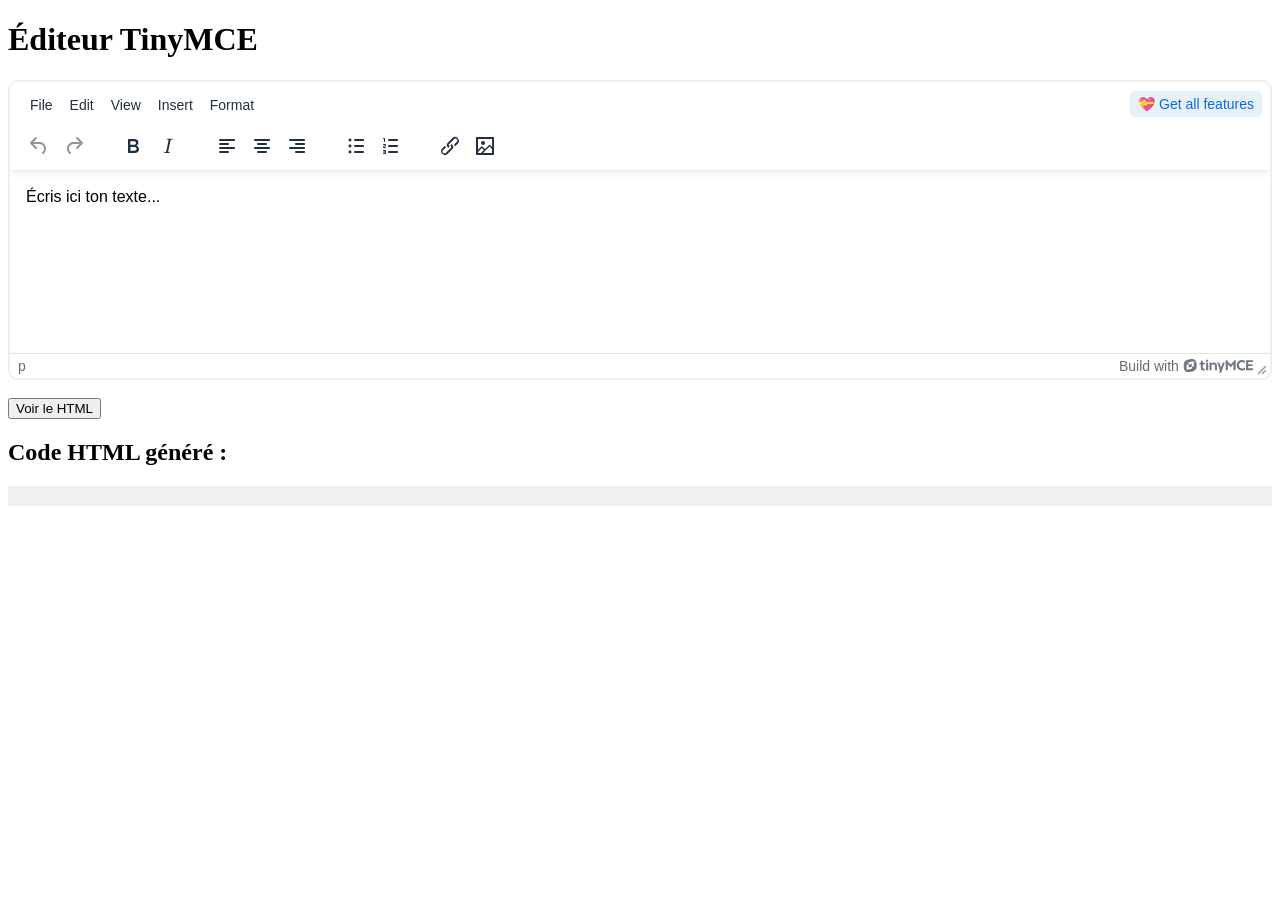
<file: iran-news/tinymce/index.html>
<!DOCTYPE html>
<html lang="fr">
<head>
  <meta charset="UTF-8">
  <title>Voir le code HTML TinyMCE</title>
  <!-- Inclure TinyMCE local -->
  <script src="tinymce/js/tinymce/tinymce.min.js"></script>
</head>
<body>

<h1>Éditeur TinyMCE</h1>

<form id="myForm">
  <textarea id="myEditor" name="content">
    <p>Écris ici ton texte...</p>
  </textarea>
  <br>
  <button type="button" onclick="showHTML()">Voir le HTML</button>
</form>

<h2>Code HTML généré :</h2>
<pre id="htmlOutput" style="background:#f0f0f0;padding:10px;"></pre>

<script>
  // Initialisation de TinyMCE
  tinymce.init({
    selector: '#myEditor',
    plugins: 'lists link image',
    toolbar: 'undo redo | bold italic | alignleft aligncenter alignright | bullist numlist | link image',
    height: 300,
    license_key: 'gpl'
  });

  // Fonction pour récupérer et afficher le HTML
  function showHTML() {
    // tinymce.get('myEditor').getContent() récupère le HTML complet
    const html = tinymce.get('myEditor').getContent();
    document.getElementById('htmlOutput').textContent = html;
  }
</script>

</body>
</html>
</file>
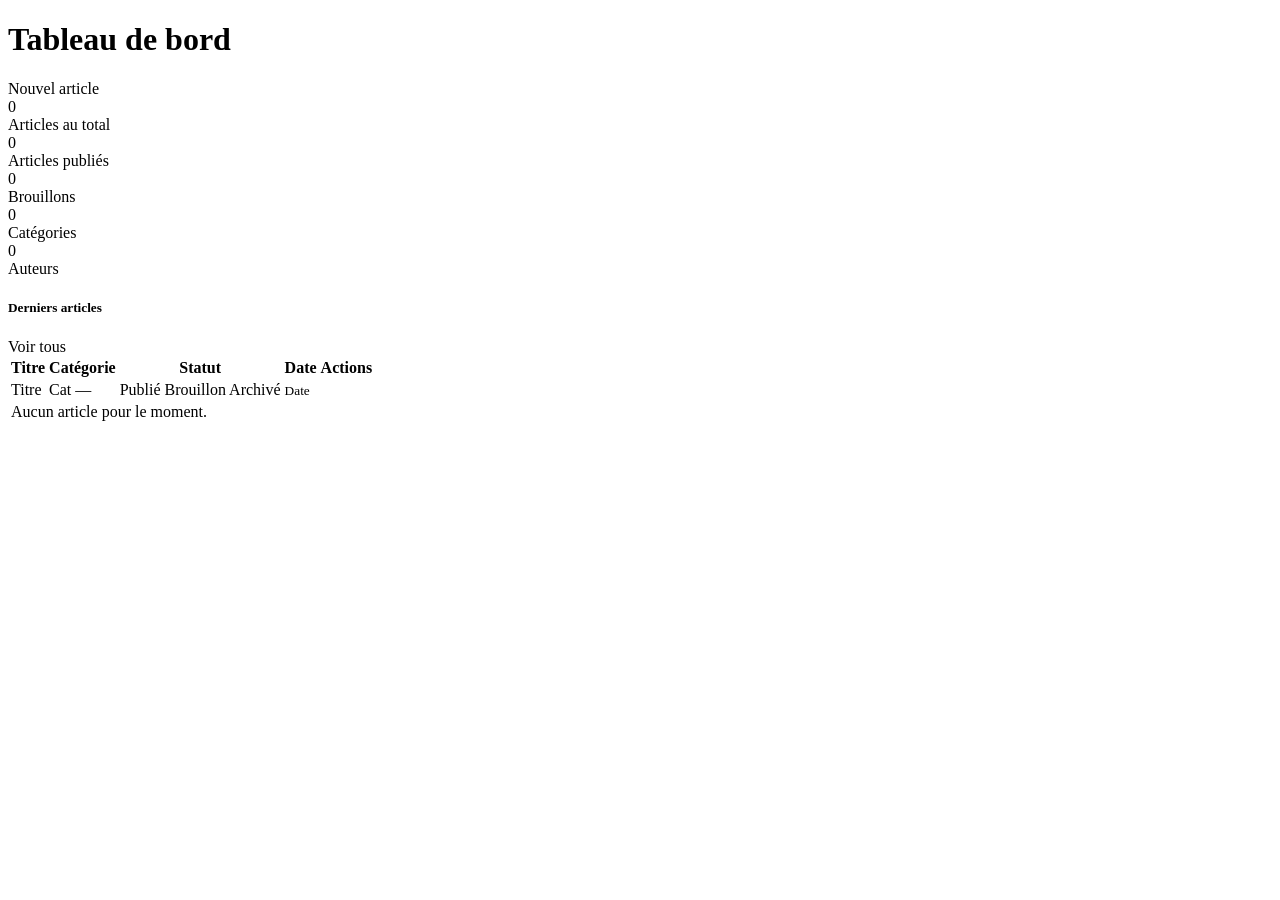
<file: src/main/resources/templates/backoffice/dashboard.html>
<!DOCTYPE html>
<html lang="fr" xmlns:th="http://www.thymeleaf.org"
      xmlns:sec="http://www.thymeleaf.org/extras/spring-security">
<head th:replace="~{fragments/admin-layout :: head}"></head>
<body class="bg-light">
<div class="d-flex">
    <div th:replace="~{fragments/admin-layout :: sidebar}"></div>

    <main class="flex-grow-1 p-4">
        <div class="d-flex justify-content-between align-items-center mb-4">
            <h1 class="h3 mb-0 fw-bold">
                <i class="fas fa-tachometer-alt me-2 text-warning"></i>Tableau de bord
            </h1>
            <a th:href="@{/admin/articles/nouveau}" class="btn btn-warning">
                <i class="fas fa-plus me-1"></i>Nouvel article
            </a>
        </div>

        <!-- Stats cards -->
        <div class="row g-4 mb-4">
            <div class="col-md-4">
                <div class="card border-0 shadow-sm text-white bg-dark h-100">
                    <div class="card-body d-flex align-items-center">
                        <i class="fas fa-newspaper fa-3x text-warning me-3"></i>
                        <div>
                            <div class="fs-2 fw-bold" th:text="${totalArticles}">0</div>
                            <div class="small text-muted">Articles au total</div>
                        </div>
                    </div>
                </div>
            </div>
            <div class="col-md-4">
                <div class="card border-0 shadow-sm text-white bg-success h-100">
                    <div class="card-body d-flex align-items-center">
                        <i class="fas fa-check-circle fa-3x text-white opacity-75 me-3"></i>
                        <div>
                            <div class="fs-2 fw-bold" th:text="${publishedArticles}">0</div>
                            <div class="small text-white opacity-75">Articles publiés</div>
                        </div>
                    </div>
                </div>
            </div>
            <div class="col-md-4">
                <div class="card border-0 shadow-sm text-white bg-secondary h-100">
                    <div class="card-body d-flex align-items-center">
                        <i class="fas fa-edit fa-3x text-white opacity-75 me-3"></i>
                        <div>
                            <div class="fs-2 fw-bold" th:text="${draftArticles}">0</div>
                            <div class="small text-white opacity-75">Brouillons</div>
                        </div>
                    </div>
                </div>
            </div>
            <div class="col-md-6">
                <div class="card border-0 shadow-sm h-100">
                    <div class="card-body d-flex align-items-center">
                        <i class="fas fa-folder fa-3x text-warning me-3"></i>
                        <div>
                            <div class="fs-2 fw-bold" th:text="${totalCategories}">0</div>
                            <div class="small text-muted">Catégories</div>
                        </div>
                    </div>
                </div>
            </div>
            <div class="col-md-6">
                <div class="card border-0 shadow-sm h-100">
                    <div class="card-body d-flex align-items-center">
                        <i class="fas fa-users fa-3x text-warning me-3"></i>
                        <div>
                            <div class="fs-2 fw-bold" th:text="${totalAuthors}">0</div>
                            <div class="small text-muted">Auteurs</div>
                        </div>
                    </div>
                </div>
            </div>
        </div>

        <!-- Latest articles table -->
        <div class="card border-0 shadow-sm">
            <div class="card-header bg-white d-flex justify-content-between align-items-center">
                <h5 class="mb-0 fw-bold">
                    <i class="fas fa-clock me-2 text-warning"></i>Derniers articles
                </h5>
                <a th:href="@{/admin/articles}" class="btn btn-sm btn-outline-dark">Voir tous</a>
            </div>
            <div class="card-body p-0">
                <div class="table-responsive">
                    <table class="table table-hover mb-0">
                        <thead class="table-light">
                            <tr>
                                <th>Titre</th>
                                <th>Catégorie</th>
                                <th>Statut</th>
                                <th>Date</th>
                                <th>Actions</th>
                            </tr>
                        </thead>
                        <tbody>
                            <tr th:each="article : ${latestArticles}">
                                <td class="fw-semibold" th:text="${article.title}">Titre</td>
                                <td>
                                    <span th:if="${article.category != null}"
                                          class="badge bg-warning text-dark"
                                          th:text="${article.category.name}">Cat</span>
                                    <span th:if="${article.category == null}" class="text-muted">—</span>
                                </td>
                                <td>
                                    <span th:if="${article.status.name() == 'PUBLISHED'}"
                                          class="badge bg-success">Publié</span>
                                    <span th:if="${article.status.name() == 'DRAFT'}"
                                          class="badge bg-secondary">Brouillon</span>
                                    <span th:if="${article.status.name() == 'ARCHIVED'}"
                                          class="badge bg-dark">Archivé</span>
                                </td>
                                <td>
                                    <small th:if="${article.publishedAt != null}"
                                           th:text="${#temporals.format(article.publishedAt, 'dd/MM/yyyy')}">Date</small>
                                </td>
                                <td>
                                    <a th:href="@{'/admin/articles/modifier/' + ${article.id}}"
                                       class="btn btn-sm btn-outline-primary">
                                        <i class="fas fa-edit"></i>
                                    </a>
                                    <a th:if="${article.status.name() == 'PUBLISHED'}"
                                       th:href="@{'/article/' + ${article.slug}}"
                                       target="_blank" class="btn btn-sm btn-outline-secondary ms-1">
                                        <i class="fas fa-eye"></i>
                                    </a>
                                </td>
                            </tr>
                            <tr th:if="${#lists.isEmpty(latestArticles)}">
                                <td colspan="5" class="text-center text-muted py-3">
                                    Aucun article pour le moment.
                                </td>
                            </tr>
                        </tbody>
                    </table>
                </div>
            </div>
        </div>
    </main>
</div>

<script src="https://cdn.jsdelivr.net/npm/bootstrap@5.3.2/dist/js/bootstrap.bundle.min.js"></script>
</body>
</html>
</file>
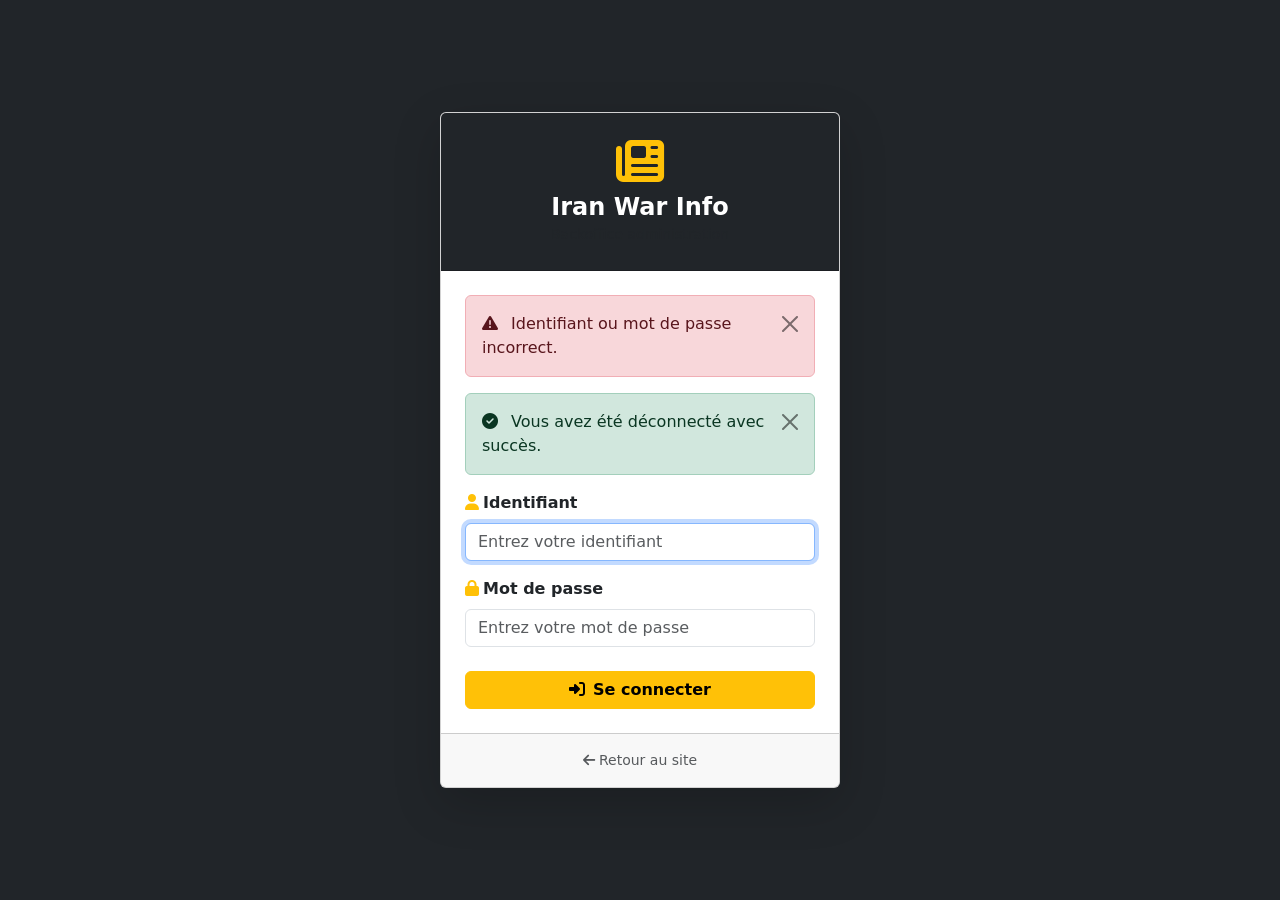
<file: src/main/resources/templates/backoffice/login.html>
<!DOCTYPE html>
<html lang="fr" xmlns:th="http://www.thymeleaf.org">
<head>
    <meta charset="UTF-8"/>
    <meta name="viewport" content="width=device-width, initial-scale=1.0"/>
    <title>Connexion | Backoffice Iran War Info</title>
    <meta name="robots" content="noindex, nofollow"/>
    <link rel="stylesheet" href="https://cdn.jsdelivr.net/npm/bootstrap@5.3.2/dist/css/bootstrap.min.css"/>
    <link rel="stylesheet" href="https://cdnjs.cloudflare.com/ajax/libs/font-awesome/6.4.2/css/all.min.css"/>
    <link rel="stylesheet" th:href="@{/css/admin.css}"/>
</head>
<body class="bg-dark d-flex align-items-center justify-content-center" style="min-height:100vh;">

<div class="card shadow-lg" style="width:100%;max-width:400px;">
    <div class="card-header bg-dark text-white text-center py-4">
        <i class="fas fa-newspaper fa-3x text-warning mb-2"></i>
        <h4 class="mb-0 fw-bold">Iran War Info</h4>
        <small class="text-muted">Backoffice administration</small>
    </div>
    <div class="card-body p-4">
        <!-- Error alert -->
        <div th:if="${param.error}" class="alert alert-danger alert-dismissible fade show" role="alert">
            <i class="fas fa-exclamation-triangle me-2"></i>
            Identifiant ou mot de passe incorrect.
            <button type="button" class="btn-close" data-bs-dismiss="alert"></button>
        </div>
        <!-- Logout alert -->
        <div th:if="${param.logout}" class="alert alert-success alert-dismissible fade show" role="alert">
            <i class="fas fa-check-circle me-2"></i>
            Vous avez été déconnecté avec succès.
            <button type="button" class="btn-close" data-bs-dismiss="alert"></button>
        </div>

        <form th:action="@{/admin/login}" method="post">
            <input type="hidden" th:name="${_csrf.parameterName}" th:value="${_csrf.token}"/>
            <div class="mb-3">
                <label for="username" class="form-label fw-semibold">
                    <i class="fas fa-user me-1 text-warning"></i>Identifiant
                </label>
                <input type="text" class="form-control" id="username" name="username"
                       placeholder="Entrez votre identifiant" required autofocus/>
            </div>
            <div class="mb-4">
                <label for="password" class="form-label fw-semibold">
                    <i class="fas fa-lock me-1 text-warning"></i>Mot de passe
                </label>
                <input type="password" class="form-control" id="password" name="password"
                       placeholder="Entrez votre mot de passe" required/>
            </div>
            <button type="submit" class="btn btn-warning w-100 fw-bold">
                <i class="fas fa-sign-in-alt me-2"></i>Se connecter
            </button>
        </form>
    </div>
    <div class="card-footer text-center text-muted small py-3">
        <a th:href="@{/}" class="text-muted text-decoration-none">
            <i class="fas fa-arrow-left me-1"></i>Retour au site
        </a>
    </div>
</div>

<script src="https://cdn.jsdelivr.net/npm/bootstrap@5.3.2/dist/js/bootstrap.bundle.min.js"></script>
</body>
</html>
</file>
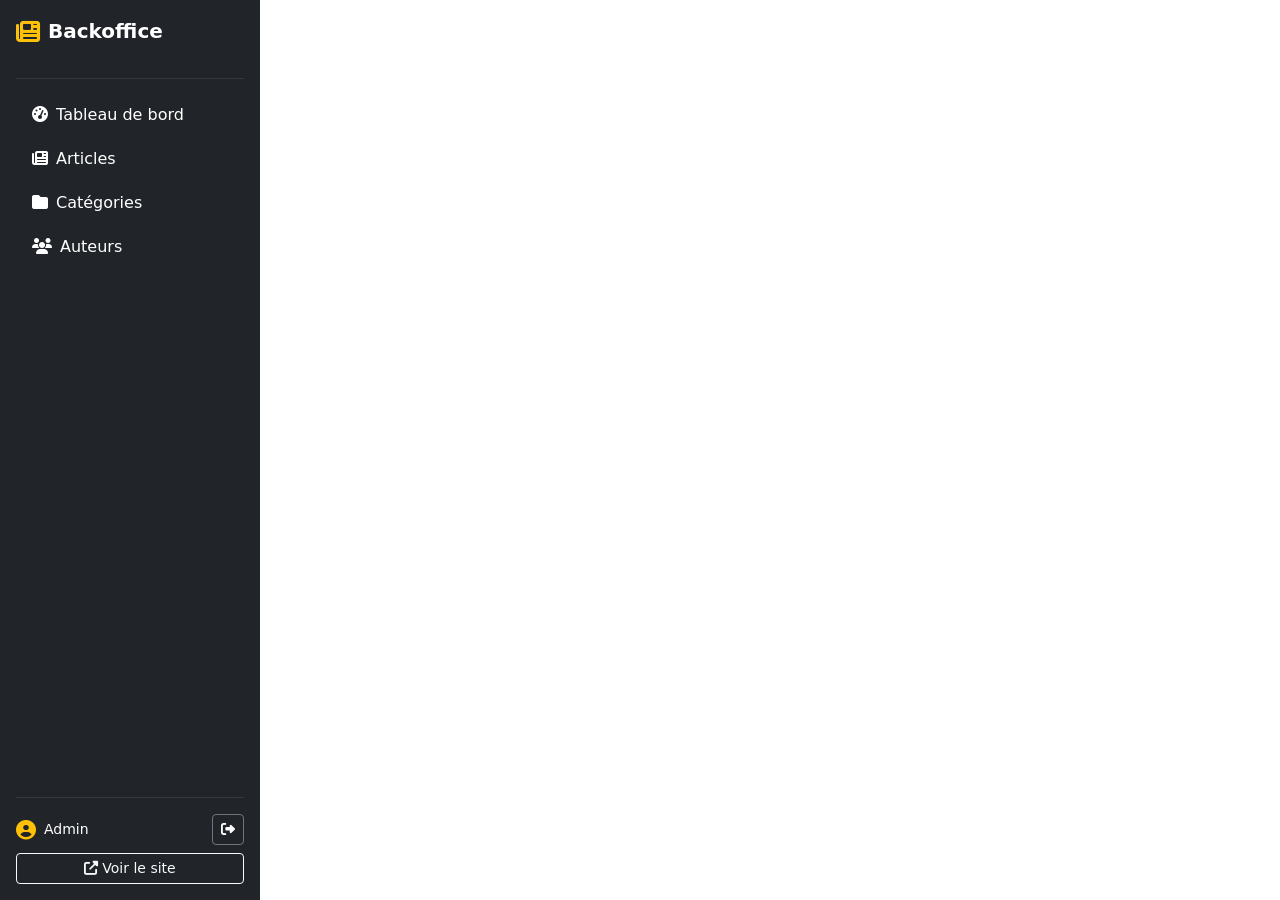
<file: src/main/resources/templates/fragments/admin-layout.html>
<!DOCTYPE html>
<html lang="fr" xmlns:th="http://www.thymeleaf.org"
      xmlns:sec="http://www.thymeleaf.org/extras/spring-security">
<head th:fragment="head">
    <meta charset="UTF-8"/>
    <meta name="viewport" content="width=device-width, initial-scale=1.0"/>
    <title th:text="${pageTitle} + ' | Backoffice Iran War Info'">Backoffice</title>
    <meta name="robots" content="noindex, nofollow"/>
    <!-- Bootstrap 5 -->
    <link rel="stylesheet" href="https://cdn.jsdelivr.net/npm/bootstrap@5.3.2/dist/css/bootstrap.min.css"/>
    <!-- Font Awesome -->
    <link rel="stylesheet" href="https://cdnjs.cloudflare.com/ajax/libs/font-awesome/6.4.2/css/all.min.css"/>
    <!-- Admin CSS -->
    <link rel="stylesheet" th:href="@{/css/admin.css}"/>
</head>
<body>

<div th:fragment="sidebar"
     class="d-flex flex-column flex-shrink-0 bg-dark text-white p-3 admin-sidebar"
     style="width:260px;min-height:100vh;">
    <a th:href="@{/admin/dashboard}" class="d-flex align-items-center mb-3 text-white text-decoration-none">
        <i class="fas fa-newspaper me-2 text-warning fs-4"></i>
        <span class="fs-5 fw-bold">Backoffice</span>
    </a>
    <hr class="border-secondary"/>
    <ul class="nav nav-pills flex-column mb-auto">
        <li class="nav-item mb-1">
            <a th:href="@{/admin/dashboard}" class="nav-link text-white">
                <i class="fas fa-tachometer-alt me-2"></i>Tableau de bord
            </a>
        </li>
        <li class="nav-item mb-1">
            <a th:href="@{/admin/articles}" class="nav-link text-white">
                <i class="fas fa-newspaper me-2"></i>Articles
            </a>
        </li>
        <li class="nav-item mb-1">
            <a th:href="@{/admin/categories}" class="nav-link text-white">
                <i class="fas fa-folder me-2"></i>Catégories
            </a>
        </li>
        <li class="nav-item mb-1">
            <a th:href="@{/admin/auteurs}" class="nav-link text-white">
                <i class="fas fa-users me-2"></i>Auteurs
            </a>
        </li>
    </ul>
    <hr class="border-secondary"/>
    <div class="d-flex align-items-center justify-content-between mb-2">
        <div class="d-flex align-items-center text-white small">
            <i class="fas fa-user-circle me-2 text-warning fs-5"></i>
            <span sec:authentication="name">Admin</span>
        </div>
        <form th:action="@{/admin/logout}" method="post" class="d-inline">
            <input type="hidden" th:name="${_csrf.parameterName}" th:value="${_csrf.token}"/>
            <button type="submit" class="btn btn-sm btn-outline-secondary text-white" title="Déconnexion">
                <i class="fas fa-sign-out-alt"></i>
            </button>
        </form>
    </div>
    <a th:href="@{/}" target="_blank" class="btn btn-sm btn-outline-light">
        <i class="fas fa-external-link-alt me-1"></i>Voir le site
    </a>
</div>

</body>
</html>
</file>
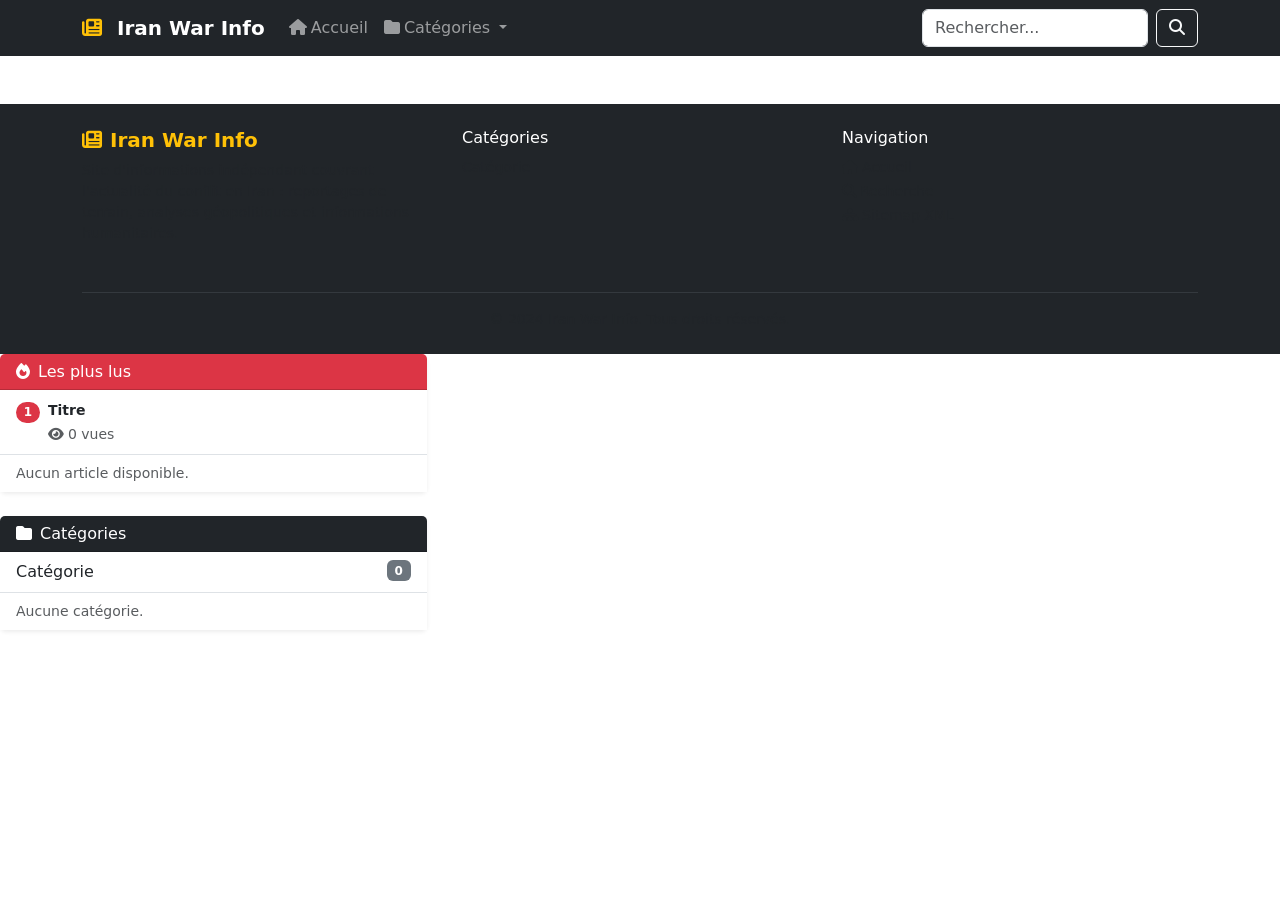
<file: src/main/resources/templates/fragments/layout.html>
<!DOCTYPE html>
<html lang="fr" xmlns:th="http://www.thymeleaf.org">
<head th:fragment="head">
    <meta charset="UTF-8"/>
    <meta name="viewport" content="width=device-width, initial-scale=1.0"/>
    <title th:text="${siteTitle}">Iran War Info</title>
    <meta name="description" th:content="${metaDescription}"/>
    <meta name="keywords" th:content="${metaKeywords}"/>
    <meta name="robots" content="index, follow"/>
    <link rel="canonical" th:href="${canonicalUrl}"/>

    <!-- Open Graph -->
    <meta property="og:type" content="article"/>
    <meta property="og:title" th:content="${siteTitle}"/>
    <meta property="og:description" th:content="${metaDescription}"/>
    <meta property="og:url" th:content="${canonicalUrl}"/>
    <meta th:if="${ogImage != null}" property="og:image" th:content="${ogImage}"/>

    <!-- Twitter Card -->
    <meta name="twitter:card" content="summary_large_image"/>
    <meta name="twitter:title" th:content="${siteTitle}"/>
    <meta name="twitter:description" th:content="${metaDescription}"/>

    <!-- Bootstrap 5 -->
    <link rel="stylesheet" href="https://cdn.jsdelivr.net/npm/bootstrap@5.3.2/dist/css/bootstrap.min.css"/>
    <!-- Font Awesome -->
    <link rel="stylesheet" href="https://cdnjs.cloudflare.com/ajax/libs/font-awesome/6.4.2/css/all.min.css"/>
    <!-- Custom CSS -->
    <link rel="stylesheet" th:href="@{/css/style.css}"/>

    <!-- Structured Data -->
    <script th:if="${structuredData != null}" type="application/ld+json" th:utext="${structuredData}"></script>
</head>
<body>

<nav th:fragment="navbar" class="navbar navbar-expand-lg navbar-dark bg-dark sticky-top">
    <div class="container">
        <a class="navbar-brand fw-bold" th:href="@{/}">
            <i class="fas fa-newspaper me-2 text-warning"></i>
            <span th:text="${siteName}">Iran War Info</span>
        </a>
        <button class="navbar-toggler" type="button" data-bs-toggle="collapse" data-bs-target="#navbarNav"
                aria-controls="navbarNav" aria-expanded="false" aria-label="Toggle navigation">
            <span class="navbar-toggler-icon"></span>
        </button>
        <div class="collapse navbar-collapse" id="navbarNav">
            <ul class="navbar-nav me-auto">
                <li class="nav-item">
                    <a class="nav-link" th:href="@{/}"><i class="fas fa-home me-1"></i>Accueil</a>
                </li>
                <li class="nav-item dropdown">
                    <a class="nav-link dropdown-toggle" href="#" role="button" data-bs-toggle="dropdown"
                       aria-expanded="false">
                        <i class="fas fa-folder me-1"></i>Catégories
                    </a>
                    <ul class="dropdown-menu">
                        <li th:each="cat : ${categories}">
                            <a class="dropdown-item" th:href="@{'/categorie/' + ${cat.slug}}"
                               th:text="${cat.name}">Catégorie</a>
                        </li>
                    </ul>
                </li>
            </ul>
            <form class="d-flex" th:action="@{/recherche}" method="get" role="search">
                <input class="form-control me-2" type="search" name="q" placeholder="Rechercher..."
                       aria-label="Rechercher" maxlength="200"/>
                <button class="btn btn-outline-light" type="submit">
                    <i class="fas fa-search"></i>
                </button>
            </form>
        </div>
    </div>
</nav>

<footer th:fragment="footer" class="bg-dark text-light mt-5 py-4">
    <div class="container">
        <div class="row">
            <div class="col-md-4 mb-3">
                <h5 class="fw-bold text-warning">
                    <i class="fas fa-newspaper me-2"></i><span th:text="${siteName}">Iran War Info</span>
                </h5>
                <p class="text-muted small">
                    Site d'informations indépendant couvrant l'actualité du conflit en Iran :
                    reportages de terrain, analyses géopolitiques et informations humanitaires.
                </p>
            </div>
            <div class="col-md-4 mb-3">
                <h6 class="text-white">Catégories</h6>
                <ul class="list-unstyled">
                    <li th:each="cat : ${categories}">
                        <a th:href="@{'/categorie/' + ${cat.slug}}" th:text="${cat.name}"
                           class="text-muted text-decoration-none small footer-link">Catégorie</a>
                    </li>
                </ul>
            </div>
            <div class="col-md-4 mb-3">
                <h6 class="text-white">Navigation</h6>
                <ul class="list-unstyled">
                    <li><a th:href="@{/}" class="text-muted text-decoration-none small footer-link">
                        <i class="fas fa-home me-1"></i>Accueil</a></li>
                    <li><a th:href="@{/recherche}" class="text-muted text-decoration-none small footer-link">
                        <i class="fas fa-search me-1"></i>Recherche</a></li>
                    <li><a th:href="@{/sitemap.xml}" class="text-muted text-decoration-none small footer-link">
                        <i class="fas fa-sitemap me-1"></i>Sitemap XML</a></li>
                </ul>
            </div>
        </div>
        <hr class="border-secondary"/>
        <div class="text-center text-muted small">
            <p class="mb-0">&copy; 2024 <span th:text="${siteName}">Iran War Info</span>. Tous droits réservés.</p>
        </div>
    </div>
</footer>

<div th:fragment="sidebar" class="col-lg-4">
    <!-- Most Viewed -->
    <div class="card border-0 shadow-sm mb-4">
        <div class="card-header bg-danger text-white">
            <h5 class="mb-0 h6"><i class="fas fa-fire me-2"></i>Les plus lus</h5>
        </div>
        <div class="card-body p-0">
            <ul class="list-group list-group-flush">
                <li th:each="art, stat : ${mostViewedArticles}"
                    class="list-group-item d-flex align-items-start py-2">
                    <span class="badge bg-danger rounded-pill me-2 mt-1"
                          th:text="${stat.index + 1}">1</span>
                    <div>
                        <a th:href="@{'/article/' + ${art.slug}}"
                           th:text="${art.title}"
                           class="text-dark text-decoration-none small fw-semibold">Titre</a>
                        <br/>
                        <small class="text-muted">
                            <i class="fas fa-eye me-1"></i><span th:text="${art.viewCount}">0</span> vues
                        </small>
                    </div>
                </li>
                <li th:if="${mostViewedArticles == null or #lists.isEmpty(mostViewedArticles)}"
                    class="list-group-item text-muted small">Aucun article disponible.</li>
            </ul>
        </div>
    </div>

    <!-- Categories -->
    <div class="card border-0 shadow-sm">
        <div class="card-header bg-dark text-white">
            <h5 class="mb-0 h6"><i class="fas fa-folder me-2"></i>Catégories</h5>
        </div>
        <div class="card-body p-0">
            <ul class="list-group list-group-flush">
                <li th:each="cat : ${categories}" class="list-group-item">
                    <a th:href="@{'/categorie/' + ${cat.slug}}"
                       th:text="${cat.name}"
                       class="text-dark text-decoration-none">Catégorie</a>
                    <span class="badge bg-secondary float-end"
                          th:text="${cat.articleCount}">0</span>
                </li>
                <li th:if="${categories == null or #lists.isEmpty(categories)}"
                    class="list-group-item text-muted small">Aucune catégorie.</li>
            </ul>
        </div>
    </div>
</div>

</body>
</html>
</file>
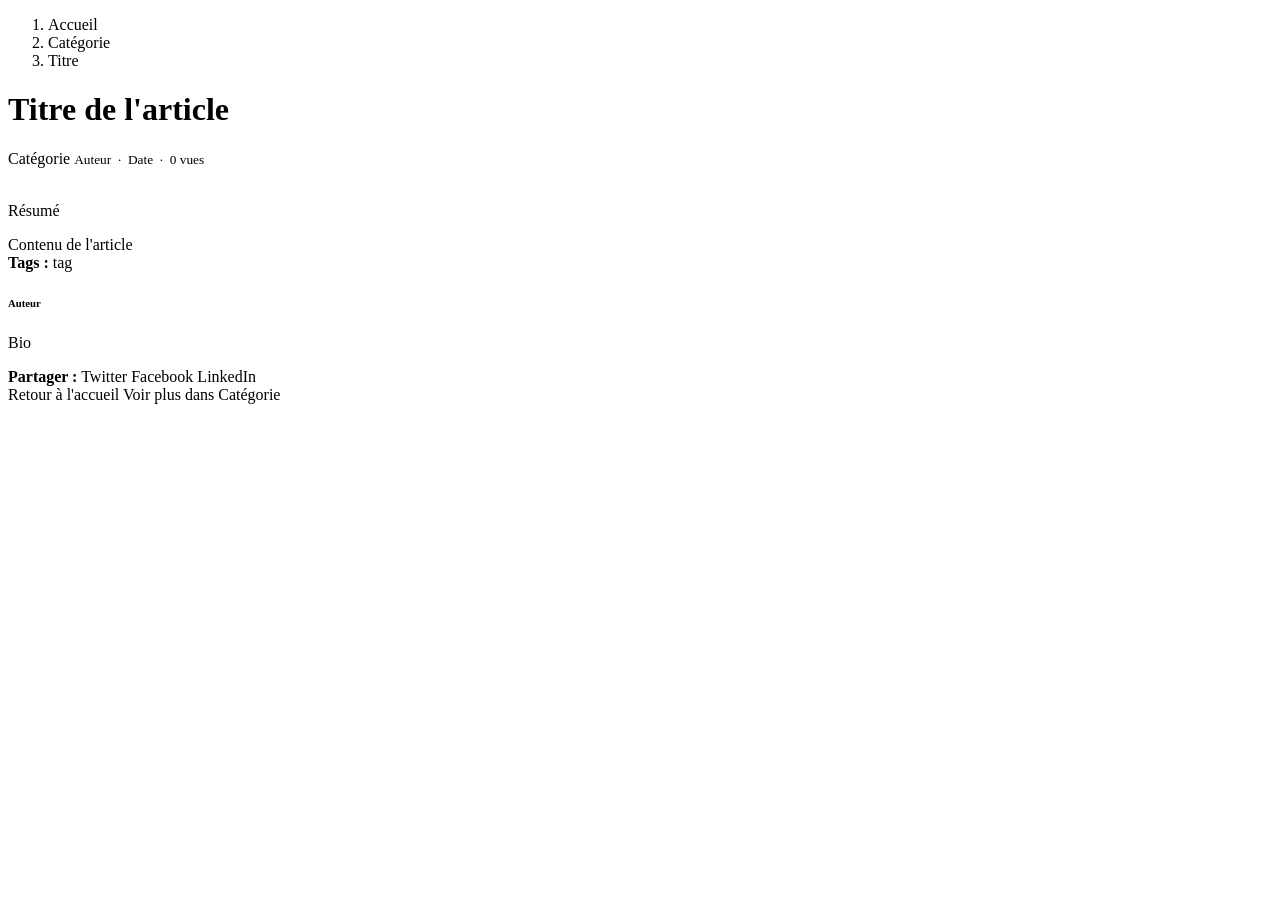
<file: src/main/resources/templates/frontoffice/article.html>
<!DOCTYPE html>
<html lang="fr" xmlns:th="http://www.thymeleaf.org">
<head th:replace="~{fragments/layout :: head}"></head>
<body class="bg-light">

<nav th:replace="~{fragments/layout :: navbar}"></nav>

<!-- ARTICLE HEADER -->
<div class="bg-dark text-white py-4">
    <div class="container">
        <nav aria-label="breadcrumb">
            <ol class="breadcrumb mb-2">
                <li class="breadcrumb-item">
                    <a th:href="@{/}" class="text-warning text-decoration-none">Accueil</a>
                </li>
                <li th:if="${article.category != null}" class="breadcrumb-item">
                    <a th:href="@{'/categorie/' + ${article.category.slug}}"
                       th:text="${article.category.name}"
                       class="text-warning text-decoration-none">Catégorie</a>
                </li>
                <li class="breadcrumb-item active text-light" aria-current="page"
                    th:text="${article.title}">Titre</li>
            </ol>
        </nav>
        <h1 class="h2 fw-bold" th:text="${article.title}">Titre de l'article</h1>
        <div class="mt-2 text-light opacity-75">
            <span class="badge bg-warning text-dark me-2"
                  th:if="${article.category != null}"
                  th:text="${article.category.name}">Catégorie</span>
            <small>
                <i class="fas fa-user me-1"></i>
                <span th:text="${article.author != null ? article.author.name : 'Rédaction'}">Auteur</span>
                &nbsp;·&nbsp;
                <i class="fas fa-calendar me-1"></i>
                <span th:if="${article.publishedAt != null}"
                      th:text="${#temporals.format(article.publishedAt, 'dd MMMM yyyy', #locale)}">Date</span>
                &nbsp;·&nbsp;
                <i class="fas fa-eye me-1"></i>
                <span th:text="${article.viewCount}">0</span> vues
            </small>
        </div>
    </div>
</div>

<div class="container mt-4 pb-5">
    <div class="row">
        <!-- ARTICLE CONTENT -->
        <div class="col-lg-8">
            <article>
                <!-- Featured image -->
                <img th:if="${article.imageUrl != null}" th:src="${article.imageUrl}"
                     class="img-fluid rounded mb-4 w-100"
                     th:alt="${article.title}"
                     style="max-height:400px;object-fit:cover;"/>

                <!-- Summary / lead -->
                <p th:if="${article.summary != null}"
                   class="lead text-muted border-start border-warning ps-3 mb-4"
                   th:text="${article.summary}">Résumé</p>

                <!-- Article body -->
                <div class="article-content" th:utext="${article.content}">
                    Contenu de l'article
                </div>

                <!-- Tags -->
                <div th:if="${!#lists.isEmpty(article.tags)}" class="mt-4">
                    <strong><i class="fas fa-tags me-2 text-warning"></i>Tags :</strong>
                    <span th:each="tag : ${article.tags}"
                          class="badge bg-secondary me-1" th:text="${tag}">tag</span>
                </div>

                <!-- Author bio -->
                <div th:if="${article.author != null and article.author.bio != null}"
                     class="card border-0 bg-light mt-4">
                    <div class="card-body">
                        <h6 class="fw-bold mb-1">
                            <i class="fas fa-user-circle me-2 text-warning"></i>
                            <span th:text="${article.author.name}">Auteur</span>
                        </h6>
                        <p class="text-muted small mb-0" th:text="${article.author.bio}">Bio</p>
                    </div>
                </div>

                <!-- Share -->
                <div class="mt-4 d-flex gap-2 align-items-center flex-wrap">
                    <strong class="me-2"><i class="fas fa-share-alt me-1"></i>Partager :</strong>
                    <a th:href="'https://twitter.com/intent/tweet?url=' + ${canonicalUrl} + '&text=' + ${article.title}"
                       target="_blank" rel="noopener noreferrer" class="btn btn-sm btn-outline-secondary">
                        <i class="fab fa-twitter me-1"></i>Twitter
                    </a>
                    <a th:href="'https://www.facebook.com/sharer/sharer.php?u=' + ${canonicalUrl}"
                       target="_blank" rel="noopener noreferrer" class="btn btn-sm btn-outline-secondary">
                        <i class="fab fa-facebook me-1"></i>Facebook
                    </a>
                    <a th:href="'https://www.linkedin.com/sharing/share-offsite/?url=' + ${canonicalUrl}"
                       target="_blank" rel="noopener noreferrer" class="btn btn-sm btn-outline-secondary">
                        <i class="fab fa-linkedin me-1"></i>LinkedIn
                    </a>
                </div>

                <!-- Navigation -->
                <div class="mt-4 d-flex justify-content-between flex-wrap gap-2">
                    <a th:href="@{/}" class="btn btn-outline-dark">
                        <i class="fas fa-arrow-left me-1"></i>Retour à l'accueil
                    </a>
                    <a th:if="${article.category != null}"
                       th:href="@{'/categorie/' + ${article.category.slug}}"
                       class="btn btn-outline-warning">
                        <i class="fas fa-folder me-1"></i>
                        Voir plus dans <span th:text="${article.category.name}">Catégorie</span>
                    </a>
                </div>
            </article>
        </div>

        <!-- SIDEBAR -->
        <div th:replace="~{fragments/layout :: sidebar}"></div>
    </div>
</div>

<footer th:replace="~{fragments/layout :: footer}"></footer>

<script src="https://cdn.jsdelivr.net/npm/bootstrap@5.3.2/dist/js/bootstrap.bundle.min.js"></script>
</body>
</html>
</file>
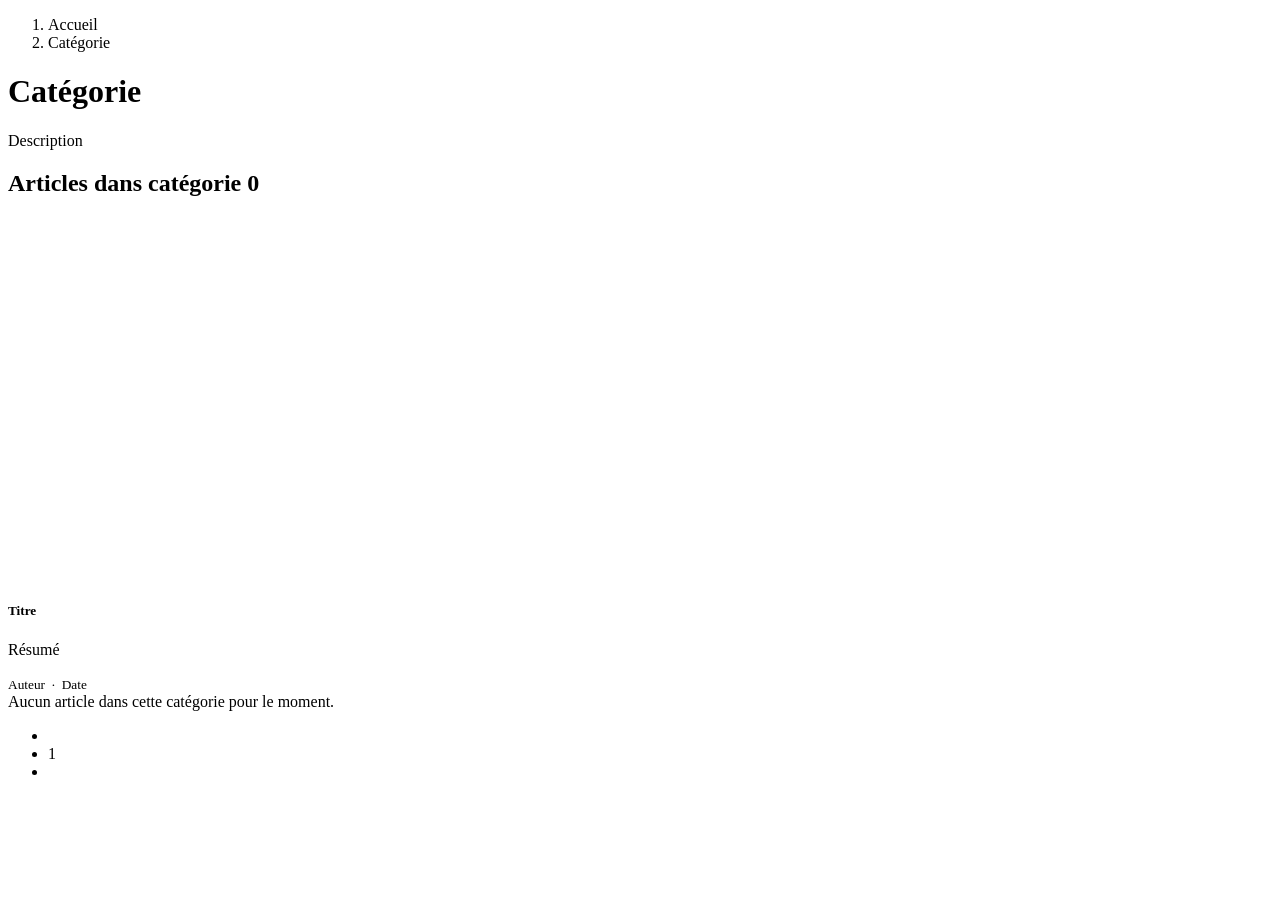
<file: src/main/resources/templates/frontoffice/category.html>
<!DOCTYPE html>
<html lang="fr" xmlns:th="http://www.thymeleaf.org">
<head th:replace="~{fragments/layout :: head}"></head>
<body class="bg-light">

<nav th:replace="~{fragments/layout :: navbar}"></nav>

<!-- CATEGORY HEADER -->
<div class="bg-dark text-white py-4">
    <div class="container">
        <nav aria-label="breadcrumb">
            <ol class="breadcrumb mb-2">
                <li class="breadcrumb-item">
                    <a th:href="@{/}" class="text-warning text-decoration-none">Accueil</a>
                </li>
                <li class="breadcrumb-item active text-light" aria-current="page"
                    th:text="${category.name}">Catégorie</li>
            </ol>
        </nav>
        <h1 class="h2 fw-bold">
            <i class="fas fa-folder-open me-2 text-warning"></i>
            <span th:text="${category.name}">Catégorie</span>
        </h1>
        <p th:if="${category.description != null}" class="text-light opacity-75 mb-0"
           th:text="${category.description}">Description</p>
    </div>
</div>

<div class="container mt-4 pb-5">
    <div class="row">
        <!-- ARTICLES -->
        <div class="col-lg-8">
            <h2 class="h5 mb-3 border-bottom pb-2">
                <i class="fas fa-list me-2 text-warning"></i>
                Articles dans <strong th:text="${category.name}">catégorie</strong>
                <span class="badge bg-secondary ms-2" th:text="${articles.totalElements}">0</span>
            </h2>

            <div class="row g-4">
                <div class="col-md-6" th:each="article : ${articles.content}">
                    <div class="card h-100 shadow-sm article-card border-0">
                        <div class="article-img-placeholder d-flex align-items-center justify-content-center bg-secondary"
                             th:if="${article.imageUrl == null}" style="height:180px;">
                            <i class="fas fa-newspaper fa-3x text-white opacity-50"></i>
                        </div>
                        <img th:if="${article.imageUrl != null}" th:src="${article.imageUrl}"
                             class="card-img-top" th:alt="${article.title}"
                             style="height:180px;object-fit:cover;"/>
                        <div class="card-body d-flex flex-column">
                            <h5 class="card-title fw-bold">
                                <a th:href="@{'/article/' + ${article.slug}}"
                                   th:text="${article.title}"
                                   class="text-dark text-decoration-none stretched-link">Titre</a>
                            </h5>
                            <p class="card-text text-muted small flex-grow-1"
                               th:text="${article.summary}">Résumé</p>
                            <div class="mt-2">
                                <small class="text-muted">
                                    <i class="fas fa-user me-1"></i>
                                    <span th:text="${article.author != null ? article.author.name : 'Rédaction'}">Auteur</span>
                                    &nbsp;·&nbsp;
                                    <i class="fas fa-calendar me-1"></i>
                                    <span th:if="${article.publishedAt != null}"
                                          th:text="${#temporals.format(article.publishedAt, 'dd/MM/yyyy')}">Date</span>
                                </small>
                            </div>
                        </div>
                    </div>
                </div>
            </div>

            <!-- No articles -->
            <div th:if="${articles.content.isEmpty()}" class="alert alert-info mt-3">
                <i class="fas fa-info-circle me-2"></i>Aucun article dans cette catégorie pour le moment.
            </div>

            <!-- PAGINATION -->
            <nav th:if="${totalPages > 1}" class="mt-4" aria-label="Pagination">
                <ul class="pagination justify-content-center">
                    <li class="page-item" th:classappend="${currentPage == 0} ? 'disabled'">
                        <a class="page-link"
                           th:href="@{'/categorie/' + ${category.slug} + '?page=' + ${currentPage - 1}}">
                            <i class="fas fa-chevron-left"></i>
                        </a>
                    </li>
                    <li th:each="i : ${#numbers.sequence(0, totalPages - 1)}"
                        class="page-item" th:classappend="${i == currentPage} ? 'active'">
                        <a class="page-link"
                           th:href="@{'/categorie/' + ${category.slug} + '?page=' + ${i}}"
                           th:text="${i + 1}">1</a>
                    </li>
                    <li class="page-item" th:classappend="${currentPage >= totalPages - 1} ? 'disabled'">
                        <a class="page-link"
                           th:href="@{'/categorie/' + ${category.slug} + '?page=' + ${currentPage + 1}}">
                            <i class="fas fa-chevron-right"></i>
                        </a>
                    </li>
                </ul>
            </nav>
        </div>

        <!-- SIDEBAR -->
        <div th:replace="~{fragments/layout :: sidebar}"></div>
    </div>
</div>

<footer th:replace="~{fragments/layout :: footer}"></footer>

<script src="https://cdn.jsdelivr.net/npm/bootstrap@5.3.2/dist/js/bootstrap.bundle.min.js"></script>
</body>
</html>
</file>
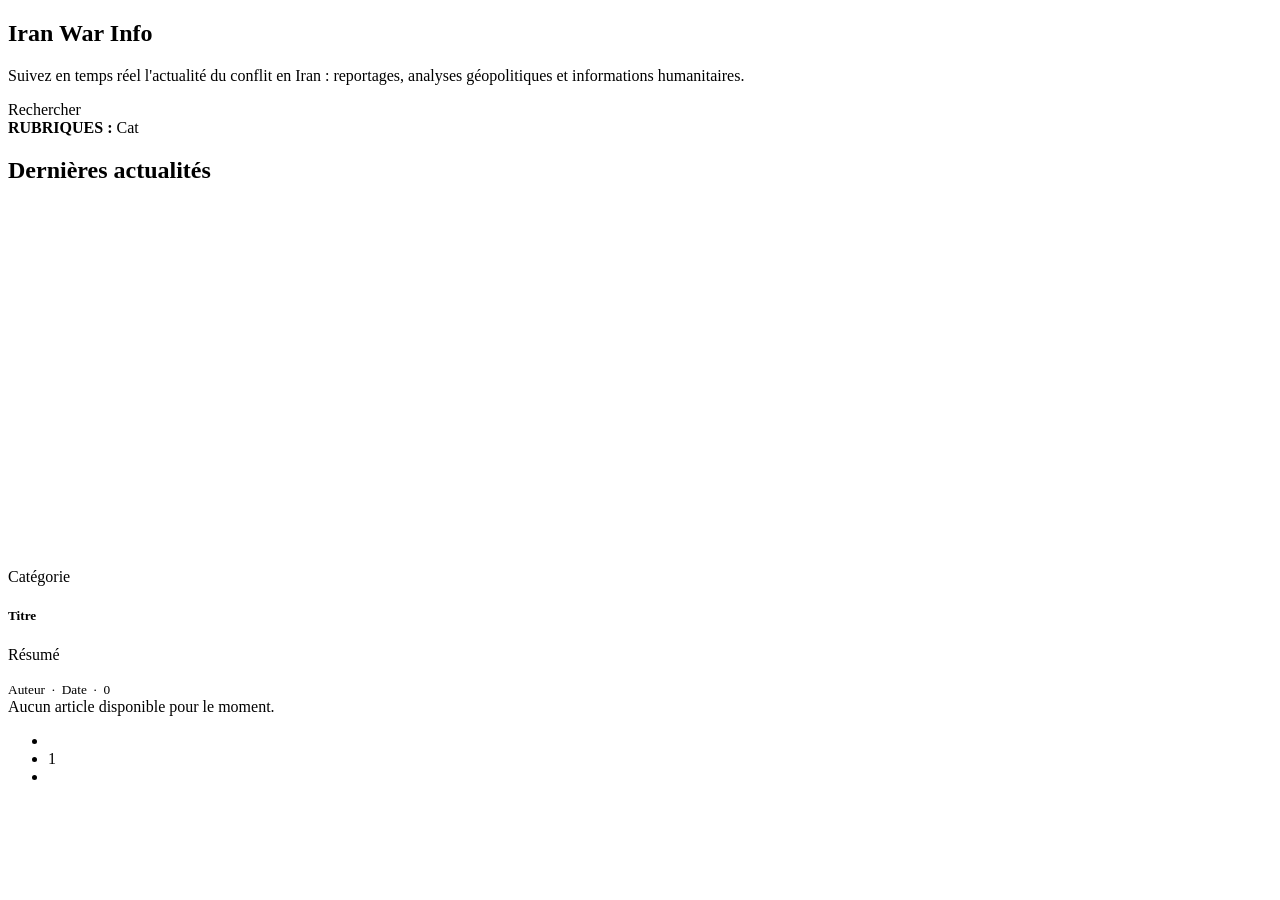
<file: src/main/resources/templates/frontoffice/home.html>
<!DOCTYPE html>
<html lang="fr" xmlns:th="http://www.thymeleaf.org">
<head th:replace="~{fragments/layout :: head}"></head>
<body class="bg-light">

<nav th:replace="~{fragments/layout :: navbar}"></nav>

<!-- HERO -->
<section class="hero-section bg-dark text-white py-5">
    <div class="container">
        <div class="row align-items-center">
            <div class="col-lg-8">
                <h1 class="display-5 fw-bold">
                    <i class="fas fa-globe-asia me-2 text-warning"></i>
                    Iran War Info
                </h1>
                <p class="lead text-light opacity-75">
                    Suivez en temps réel l'actualité du conflit en Iran : reportages, analyses géopolitiques
                    et informations humanitaires.
                </p>
                <a th:href="@{/recherche}" class="btn btn-warning me-2">
                    <i class="fas fa-search me-1"></i>Rechercher
                </a>
            </div>
        </div>
    </div>
</section>

<!-- CATEGORIES BAND -->
<div class="bg-warning text-dark py-2">
    <div class="container d-flex flex-wrap gap-2 align-items-center">
        <strong class="me-3"><i class="fas fa-tag me-1"></i>RUBRIQUES :</strong>
        <a th:each="cat : ${categories}"
           th:href="@{'/categorie/' + ${cat.slug}}"
           th:text="${cat.name}"
           class="badge bg-dark text-white text-decoration-none px-2 py-1">Cat</a>
    </div>
</div>

<div class="container mt-4 pb-5">
    <div class="row">
        <!-- MAIN ARTICLES -->
        <div class="col-lg-8">
            <h2 class="h4 mb-3 border-bottom pb-2">
                <i class="fas fa-newspaper me-2 text-danger"></i>Dernières actualités
            </h2>

            <div class="row g-4">
                <div class="col-md-6" th:each="article : ${articles.content}">
                    <div class="card h-100 shadow-sm article-card border-0">
                        <div class="article-img-placeholder d-flex align-items-center justify-content-center bg-secondary"
                             th:if="${article.imageUrl == null}" style="height:180px;">
                            <i class="fas fa-newspaper fa-3x text-white opacity-50"></i>
                        </div>
                        <img th:if="${article.imageUrl != null}" th:src="${article.imageUrl}"
                             class="card-img-top" th:alt="${article.title}"
                             style="height:180px;object-fit:cover;"/>
                        <div class="card-body d-flex flex-column">
                            <div class="mb-2">
                                <span th:if="${article.category != null}"
                                      class="badge bg-warning text-dark"
                                      th:text="${article.category.name}">Catégorie</span>
                            </div>
                            <h5 class="card-title fw-bold">
                                <a th:href="@{'/article/' + ${article.slug}}"
                                   th:text="${article.title}"
                                   class="text-dark text-decoration-none stretched-link">Titre</a>
                            </h5>
                            <p class="card-text text-muted small flex-grow-1"
                               th:text="${article.summary}">Résumé</p>
                            <div class="mt-2">
                                <small class="text-muted">
                                    <i class="fas fa-user me-1"></i>
                                    <span th:text="${article.author != null ? article.author.name : 'Rédaction'}">Auteur</span>
                                    &nbsp;·&nbsp;
                                    <i class="fas fa-calendar me-1"></i>
                                    <span th:if="${article.publishedAt != null}"
                                          th:text="${#temporals.format(article.publishedAt, 'dd/MM/yyyy')}">Date</span>
                                    &nbsp;·&nbsp;
                                    <i class="fas fa-eye me-1"></i>
                                    <span th:text="${article.viewCount}">0</span>
                                </small>
                            </div>
                        </div>
                    </div>
                </div>
            </div>

            <!-- No articles -->
            <div th:if="${articles.content.isEmpty()}" class="alert alert-info mt-3">
                <i class="fas fa-info-circle me-2"></i>Aucun article disponible pour le moment.
            </div>

            <!-- PAGINATION -->
            <nav th:if="${totalPages > 1}" class="mt-4" aria-label="Pagination des articles">
                <ul class="pagination justify-content-center">
                    <li class="page-item" th:classappend="${currentPage == 0} ? 'disabled'">
                        <a class="page-link" th:href="@{/?page=${currentPage - 1}}">
                            <i class="fas fa-chevron-left"></i>
                        </a>
                    </li>
                    <li th:each="i : ${#numbers.sequence(0, totalPages - 1)}"
                        class="page-item" th:classappend="${i == currentPage} ? 'active'">
                        <a class="page-link" th:href="@{/?page=${i}}" th:text="${i + 1}">1</a>
                    </li>
                    <li class="page-item" th:classappend="${currentPage >= totalPages - 1} ? 'disabled'">
                        <a class="page-link" th:href="@{/?page=${currentPage + 1}}">
                            <i class="fas fa-chevron-right"></i>
                        </a>
                    </li>
                </ul>
            </nav>
        </div>

        <!-- SIDEBAR -->
        <div th:replace="~{fragments/layout :: sidebar}"></div>
    </div>
</div>

<footer th:replace="~{fragments/layout :: footer}"></footer>

<script src="https://cdn.jsdelivr.net/npm/bootstrap@5.3.2/dist/js/bootstrap.bundle.min.js"></script>
</body>
</html>
</file>
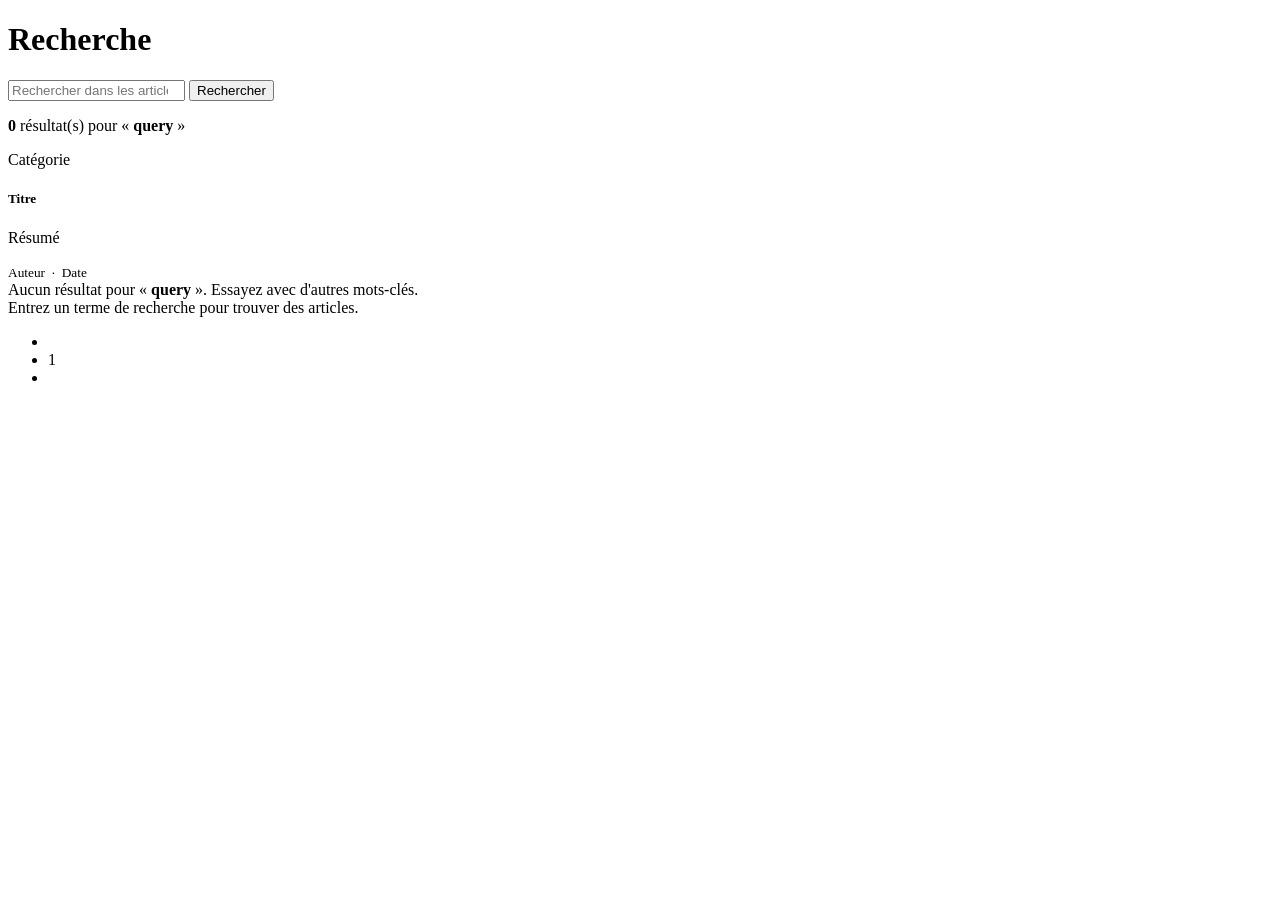
<file: src/main/resources/templates/frontoffice/search.html>
<!DOCTYPE html>
<html lang="fr" xmlns:th="http://www.thymeleaf.org">
<head th:replace="~{fragments/layout :: head}"></head>
<body class="bg-light">

<nav th:replace="~{fragments/layout :: navbar}"></nav>

<!-- SEARCH HEADER -->
<div class="bg-dark text-white py-4">
    <div class="container">
        <h1 class="h2 fw-bold"><i class="fas fa-search me-2 text-warning"></i>Recherche</h1>
        <form th:action="@{/recherche}" method="get" class="mt-3" role="search">
            <div class="input-group input-group-lg" style="max-width:600px;">
                <input type="search" class="form-control" name="q"
                       th:value="${query}" placeholder="Rechercher dans les articles..."
                       aria-label="Terme de recherche" maxlength="200"/>
                <button class="btn btn-warning" type="submit">
                    <i class="fas fa-search me-1"></i>Rechercher
                </button>
            </div>
        </form>
    </div>
</div>

<div class="container mt-4 pb-5">
    <div class="row">
        <div class="col-lg-8">

            <!-- Results count -->
            <div th:if="${query != null and !query.isEmpty()}" class="mb-3">
                <p class="text-muted">
                    <strong th:text="${results.totalElements}">0</strong> résultat(s) pour
                    « <strong th:text="${query}">query</strong> »
                </p>
            </div>

            <!-- Results list -->
            <div th:each="article : ${results.content}" class="card border-0 shadow-sm mb-3 article-card">
                <div class="card-body">
                    <div class="mb-1">
                        <span th:if="${article.category != null}"
                              class="badge bg-warning text-dark"
                              th:text="${article.category.name}">Catégorie</span>
                    </div>
                    <h5 class="card-title mb-1">
                        <a th:href="@{'/article/' + ${article.slug}}"
                           th:text="${article.title}"
                           class="text-dark text-decoration-none">Titre</a>
                    </h5>
                    <p class="card-text text-muted small mb-2"
                       th:text="${article.summary}">Résumé</p>
                    <small class="text-muted">
                        <i class="fas fa-user me-1"></i>
                        <span th:text="${article.author != null ? article.author.name : 'Rédaction'}">Auteur</span>
                        &nbsp;·&nbsp;
                        <i class="fas fa-calendar me-1"></i>
                        <span th:if="${article.publishedAt != null}"
                              th:text="${#temporals.format(article.publishedAt, 'dd/MM/yyyy')}">Date</span>
                    </small>
                </div>
            </div>

            <!-- No results -->
            <div th:if="${results.content.isEmpty() and query != null and !query.isEmpty()}"
                 class="alert alert-warning">
                <i class="fas fa-exclamation-triangle me-2"></i>
                Aucun résultat pour « <strong th:text="${query}">query</strong> ».
                Essayez avec d'autres mots-clés.
            </div>
            <div th:if="${query == null or query.isEmpty()}" class="alert alert-info">
                <i class="fas fa-info-circle me-2"></i>
                Entrez un terme de recherche pour trouver des articles.
            </div>

            <!-- PAGINATION -->
            <nav th:if="${totalPages > 1}" class="mt-4" aria-label="Pagination">
                <ul class="pagination justify-content-center">
                    <li class="page-item" th:classappend="${currentPage == 0} ? 'disabled'">
                        <a class="page-link"
                           th:href="@{/recherche(q=${query}, page=${currentPage - 1})}">
                            <i class="fas fa-chevron-left"></i>
                        </a>
                    </li>
                    <li th:each="i : ${#numbers.sequence(0, totalPages - 1)}"
                        class="page-item" th:classappend="${i == currentPage} ? 'active'">
                        <a class="page-link"
                           th:href="@{/recherche(q=${query}, page=${i})}"
                           th:text="${i + 1}">1</a>
                    </li>
                    <li class="page-item" th:classappend="${currentPage >= totalPages - 1} ? 'disabled'">
                        <a class="page-link"
                           th:href="@{/recherche(q=${query}, page=${currentPage + 1})}">
                            <i class="fas fa-chevron-right"></i>
                        </a>
                    </li>
                </ul>
            </nav>
        </div>

        <!-- SIDEBAR -->
        <div th:replace="~{fragments/layout :: sidebar}"></div>
    </div>
</div>

<footer th:replace="~{fragments/layout :: footer}"></footer>

<script src="https://cdn.jsdelivr.net/npm/bootstrap@5.3.2/dist/js/bootstrap.bundle.min.js"></script>
</body>
</html>
</file>
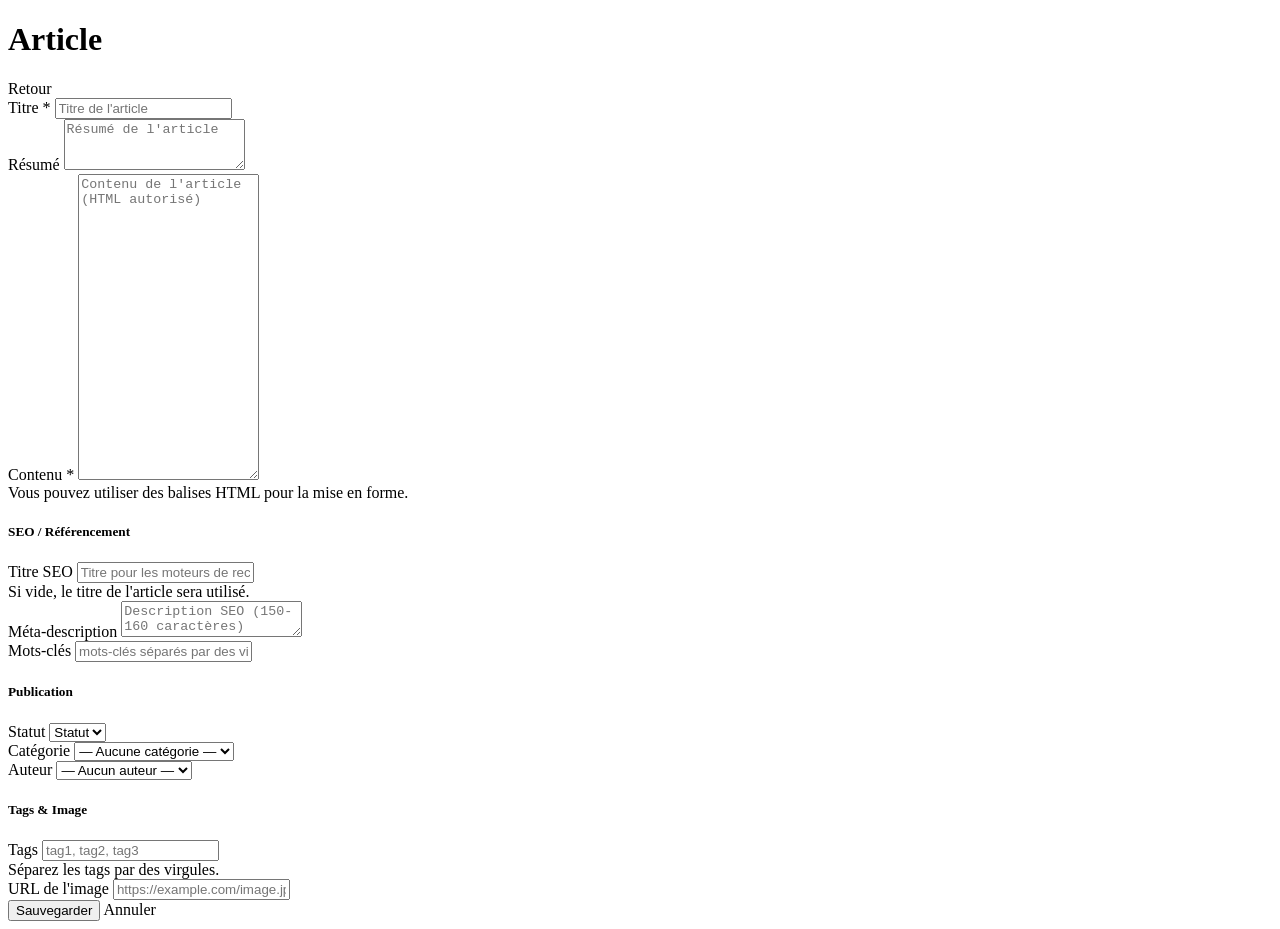
<file: src/main/resources/templates/backoffice/articles/form.html>
<!DOCTYPE html>
<html lang="fr" xmlns:th="http://www.thymeleaf.org">
<head th:replace="~{fragments/admin-layout :: head}"></head>
<body class="bg-light">
<div class="d-flex">
    <div th:replace="~{fragments/admin-layout :: sidebar}"></div>

    <main class="flex-grow-1 p-4">
        <div class="d-flex justify-content-between align-items-center mb-4">
            <h1 class="h3 mb-0 fw-bold">
                <i class="fas fa-edit me-2 text-warning"></i>
                <span th:text="${article.id == null} ? 'Nouvel article' : 'Modifier l\'article'">Article</span>
            </h1>
            <a th:href="@{/admin/articles}" class="btn btn-outline-dark">
                <i class="fas fa-arrow-left me-1"></i>Retour
            </a>
        </div>

        <form th:action="@{/admin/articles/sauvegarder}" method="post">
            <input type="hidden" th:name="${_csrf.parameterName}" th:value="${_csrf.token}"/>
            <input type="hidden" name="id" th:value="${article.id}"/>
            <input type="hidden" name="slug" th:value="${article.slug}"/>
            <input type="hidden" name="publishedAt" th:value="${article.publishedAt}"/>
            <input type="hidden" name="viewCount" th:value="${article.viewCount}"/>

            <div class="row">
                <!-- Main content -->
                <div class="col-lg-8">
                    <div class="card border-0 shadow-sm mb-4">
                        <div class="card-body">
                            <div class="mb-3">
                                <label for="title" class="form-label fw-semibold">
                                    Titre <span class="text-danger">*</span>
                                </label>
                                <input type="text" class="form-control" id="title" name="title"
                                       th:value="${article.title}"
                                       placeholder="Titre de l'article" required maxlength="500"/>
                            </div>
                            <div class="mb-3">
                                <label for="summary" class="form-label fw-semibold">Résumé</label>
                                <textarea class="form-control" id="summary" name="summary"
                                          rows="3" placeholder="Résumé de l'article" maxlength="1000"
                                          th:text="${article.summary}"></textarea>
                            </div>
                            <div class="mb-3">
                                <label for="content" class="form-label fw-semibold">
                                    Contenu <span class="text-danger">*</span>
                                </label>
                                <textarea class="form-control" id="content" name="content"
                                          rows="20" placeholder="Contenu de l'article (HTML autorisé)"
                                          required th:text="${article.content}"></textarea>
                                <div class="form-text">Vous pouvez utiliser des balises HTML pour la mise en forme.</div>
                            </div>
                        </div>
                    </div>

                    <!-- SEO -->
                    <div class="card border-0 shadow-sm mb-4">
                        <div class="card-header bg-white">
                            <h5 class="mb-0 fw-bold">
                                <i class="fas fa-search me-2 text-warning"></i>SEO / Référencement
                            </h5>
                        </div>
                        <div class="card-body">
                            <div class="mb-3">
                                <label for="metaTitle" class="form-label fw-semibold">Titre SEO</label>
                                <input type="text" class="form-control" id="metaTitle" name="metaTitle"
                                       th:value="${article.metaTitle}"
                                       placeholder="Titre pour les moteurs de recherche" maxlength="200"/>
                                <div class="form-text">Si vide, le titre de l'article sera utilisé.</div>
                            </div>
                            <div class="mb-3">
                                <label for="metaDescription" class="form-label fw-semibold">Méta-description</label>
                                <textarea class="form-control" id="metaDescription" name="metaDescription"
                                          rows="2" placeholder="Description SEO (150-160 caractères)" maxlength="500"
                                          th:text="${article.metaDescription}"></textarea>
                            </div>
                            <div class="mb-3">
                                <label for="metaKeywords" class="form-label fw-semibold">Mots-clés</label>
                                <input type="text" class="form-control" id="metaKeywords" name="metaKeywords"
                                       th:value="${article.metaKeywords}"
                                       placeholder="mots-clés séparés par des virgules" maxlength="500"/>
                            </div>
                        </div>
                    </div>
                </div>

                <!-- Sidebar options -->
                <div class="col-lg-4">
                    <div class="card border-0 shadow-sm mb-4">
                        <div class="card-header bg-white">
                            <h5 class="mb-0 fw-bold">Publication</h5>
                        </div>
                        <div class="card-body">
                            <div class="mb-3">
                                <label for="status" class="form-label fw-semibold">Statut</label>
                                <select class="form-select" id="status" name="status">
                                    <option th:each="s : ${statuses}"
                                            th:value="${s.name()}"
                                            th:text="${s.name() == 'PUBLISHED' ? 'Publié' : (s.name() == 'DRAFT' ? 'Brouillon' : 'Archivé')}"
                                            th:selected="${article.status != null and article.status == s}">
                                        Statut
                                    </option>
                                </select>
                            </div>
                            <div class="mb-3">
                                <label for="categoryId" class="form-label fw-semibold">Catégorie</label>
                                <select class="form-select" id="categoryId" name="categoryId">
                                    <option value="">— Aucune catégorie —</option>
                                    <option th:each="cat : ${categories}"
                                            th:value="${cat.id}"
                                            th:text="${cat.name}"
                                            th:selected="${article.category != null and article.category.id == cat.id}">
                                        Catégorie
                                    </option>
                                </select>
                            </div>
                            <div class="mb-3">
                                <label for="authorId" class="form-label fw-semibold">Auteur</label>
                                <select class="form-select" id="authorId" name="authorId">
                                    <option value="">— Aucun auteur —</option>
                                    <option th:each="auth : ${authors}"
                                            th:value="${auth.id}"
                                            th:text="${auth.name}"
                                            th:selected="${article.author != null and article.author.id == auth.id}">
                                        Auteur
                                    </option>
                                </select>
                            </div>
                        </div>
                    </div>

                    <div class="card border-0 shadow-sm mb-4">
                        <div class="card-header bg-white">
                            <h5 class="mb-0 fw-bold">Tags &amp; Image</h5>
                        </div>
                        <div class="card-body">
                            <div class="mb-3">
                                <label for="tagsInput" class="form-label fw-semibold">Tags</label>
                                <input type="text" class="form-control" id="tagsInput" name="tagsInput"
                                       th:value="${tagsAsString}"
                                       placeholder="tag1, tag2, tag3"/>
                                <div class="form-text">Séparez les tags par des virgules.</div>
                            </div>
                            <div class="mb-3">
                                <label for="imageUrl" class="form-label fw-semibold">URL de l'image</label>
                                <input type="url" class="form-control" id="imageUrl" name="imageUrl"
                                       th:value="${article.imageUrl}"
                                       placeholder="https://example.com/image.jpg"/>
                            </div>
                        </div>
                    </div>

                    <div class="d-grid gap-2">
                        <button type="submit" class="btn btn-warning fw-bold">
                            <i class="fas fa-save me-2"></i>Sauvegarder
                        </button>
                        <a th:href="@{/admin/articles}" class="btn btn-outline-dark">
                            <i class="fas fa-times me-1"></i>Annuler
                        </a>
                    </div>
                </div>
            </div>
        </form>
    </main>
</div>

<script src="https://cdn.jsdelivr.net/npm/bootstrap@5.3.2/dist/js/bootstrap.bundle.min.js"></script>
</body>
</html>
</file>
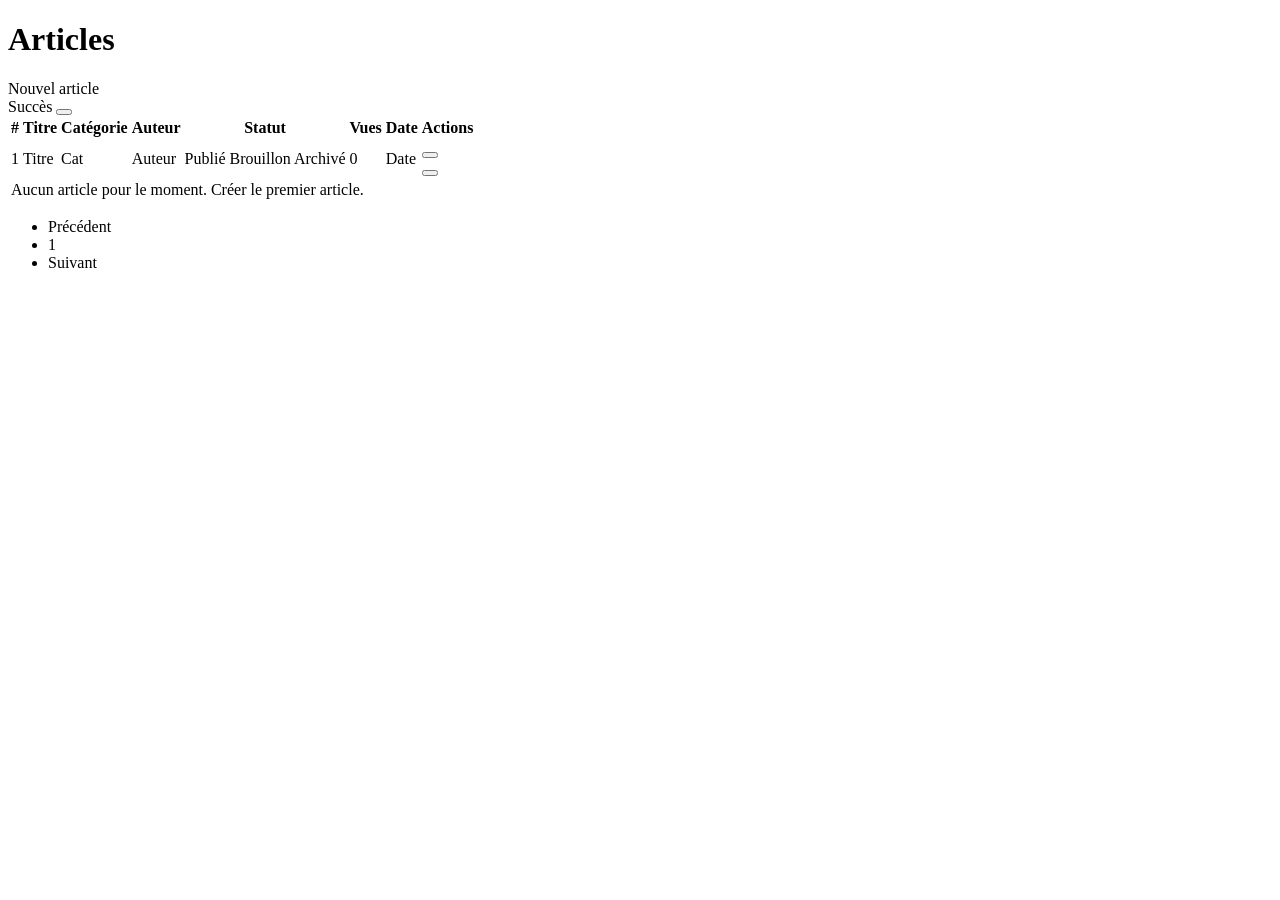
<file: src/main/resources/templates/backoffice/articles/list.html>
<!DOCTYPE html>
<html lang="fr" xmlns:th="http://www.thymeleaf.org">
<head th:replace="~{fragments/admin-layout :: head}"></head>
<body class="bg-light">
<div class="d-flex">
    <div th:replace="~{fragments/admin-layout :: sidebar}"></div>

    <main class="flex-grow-1 p-4">
        <div class="d-flex justify-content-between align-items-center mb-4">
            <h1 class="h3 mb-0 fw-bold">
                <i class="fas fa-newspaper me-2 text-warning"></i>Articles
            </h1>
            <a th:href="@{/admin/articles/nouveau}" class="btn btn-warning">
                <i class="fas fa-plus me-1"></i>Nouvel article
            </a>
        </div>

        <!-- Flash messages -->
        <div th:if="${success}" class="alert alert-success alert-dismissible fade show" role="alert">
            <i class="fas fa-check-circle me-2"></i><span th:text="${success}">Succès</span>
            <button type="button" class="btn-close" data-bs-dismiss="alert"></button>
        </div>

        <div class="card border-0 shadow-sm">
            <div class="card-body p-0">
                <div class="table-responsive">
                    <table class="table table-hover mb-0 align-middle">
                        <thead class="table-dark">
                            <tr>
                                <th>#</th>
                                <th>Titre</th>
                                <th>Catégorie</th>
                                <th>Auteur</th>
                                <th>Statut</th>
                                <th>Vues</th>
                                <th>Date</th>
                                <th>Actions</th>
                            </tr>
                        </thead>
                        <tbody>
                            <tr th:each="article : ${articles.content}">
                                <td class="text-muted small" th:text="${article.id}">1</td>
                                <td><span class="fw-semibold" th:text="${article.title}">Titre</span></td>
                                <td>
                                    <span th:if="${article.category != null}"
                                          class="badge bg-warning text-dark"
                                          th:text="${article.category.name}">Cat</span>
                                </td>
                                <td class="small"
                                    th:text="${article.author != null ? article.author.name : '—'}">Auteur</td>
                                <td>
                                    <span th:if="${article.status.name() == 'PUBLISHED'}"
                                          class="badge bg-success">Publié</span>
                                    <span th:if="${article.status.name() == 'DRAFT'}"
                                          class="badge bg-secondary">Brouillon</span>
                                    <span th:if="${article.status.name() == 'ARCHIVED'}"
                                          class="badge bg-dark">Archivé</span>
                                </td>
                                <td class="small text-muted" th:text="${article.viewCount}">0</td>
                                <td class="small">
                                    <span th:if="${article.publishedAt != null}"
                                          th:text="${#temporals.format(article.publishedAt, 'dd/MM/yy')}">Date</span>
                                </td>
                                <td>
                                    <div class="btn-group" role="group">
                                        <a th:href="@{'/admin/articles/modifier/' + ${article.id}}"
                                           class="btn btn-sm btn-outline-primary" title="Modifier">
                                            <i class="fas fa-edit"></i>
                                        </a>
                                        <th:block th:if="${article.status.name() != 'PUBLISHED'}">
                                        <form th:action="@{'/admin/articles/publier/' + ${article.id}}"
                                              method="post" class="d-inline">
                                            <input type="hidden" th:name="${_csrf.parameterName}" th:value="${_csrf.token}"/>
                                            <button type="submit" class="btn btn-sm btn-outline-success" title="Publier">
                                                <i class="fas fa-check"></i>
                                            </button>
                                        </form>
                                        </th:block>
                                        <a th:if="${article.status.name() == 'PUBLISHED'}"
                                           th:href="@{'/article/' + ${article.slug}}"
                                           target="_blank" class="btn btn-sm btn-outline-secondary" title="Voir">
                                            <i class="fas fa-eye"></i>
                                        </a>
                                        <form th:action="@{'/admin/articles/supprimer/' + ${article.id}}"
                                              method="post" class="d-inline"
                                              onsubmit="return confirm('Supprimer cet article ?')">
                                            <input type="hidden" th:name="${_csrf.parameterName}" th:value="${_csrf.token}"/>
                                            <button type="submit" class="btn btn-sm btn-outline-danger" title="Supprimer">
                                                <i class="fas fa-trash"></i>
                                            </button>
                                        </form>
                                    </div>
                                </td>
                            </tr>
                            <tr th:if="${articles.content.isEmpty()}">
                                <td colspan="8" class="text-center text-muted py-4">
                                    <i class="fas fa-info-circle me-2"></i>Aucun article pour le moment.
                                    <a th:href="@{/admin/articles/nouveau}">Créer le premier article.</a>
                                </td>
                            </tr>
                        </tbody>
                    </table>
                </div>
            </div>
        </div>

        <!-- Pagination -->
        <nav th:if="${totalPages > 1}" class="mt-4" aria-label="Pagination">
            <ul class="pagination justify-content-center">
                <li class="page-item" th:classappend="${currentPage == 0} ? 'disabled'">
                    <a class="page-link" th:href="@{/admin/articles(page=${currentPage - 1})}">Précédent</a>
                </li>
                <li th:each="i : ${#numbers.sequence(0, totalPages - 1)}"
                    class="page-item" th:classappend="${i == currentPage} ? 'active'">
                    <a class="page-link" th:href="@{/admin/articles(page=${i})}" th:text="${i + 1}">1</a>
                </li>
                <li class="page-item" th:classappend="${currentPage >= totalPages - 1} ? 'disabled'">
                    <a class="page-link" th:href="@{/admin/articles(page=${currentPage + 1})}">Suivant</a>
                </li>
            </ul>
        </nav>
    </main>
</div>

<script src="https://cdn.jsdelivr.net/npm/bootstrap@5.3.2/dist/js/bootstrap.bundle.min.js"></script>
</body>
</html>
</file>
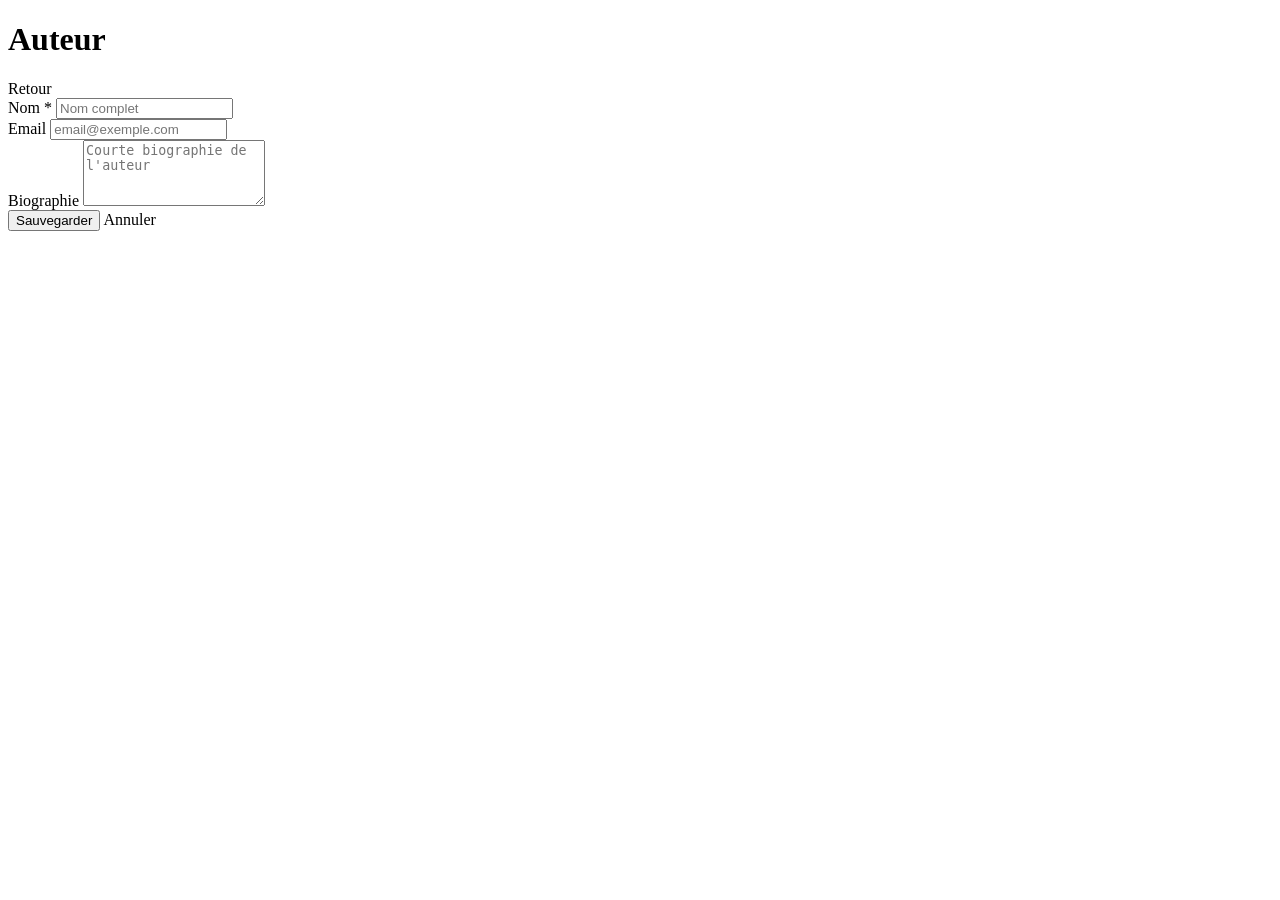
<file: src/main/resources/templates/backoffice/authors/form.html>
<!DOCTYPE html>
<html lang="fr" xmlns:th="http://www.thymeleaf.org">
<head th:replace="~{fragments/admin-layout :: head}"></head>
<body class="bg-light">
<div class="d-flex">
    <div th:replace="~{fragments/admin-layout :: sidebar}"></div>

    <main class="flex-grow-1 p-4">
        <div class="d-flex justify-content-between align-items-center mb-4">
            <h1 class="h3 mb-0 fw-bold">
                <i class="fas fa-user me-2 text-warning"></i>
                <span th:text="${author.id == null} ? 'Nouvel auteur' : 'Modifier l\'auteur'">Auteur</span>
            </h1>
            <a th:href="@{/admin/auteurs}" class="btn btn-outline-dark">
                <i class="fas fa-arrow-left me-1"></i>Retour
            </a>
        </div>

        <div class="card border-0 shadow-sm" style="max-width:600px;">
            <div class="card-body">
                <form th:action="@{/admin/auteurs/sauvegarder}" method="post">
                    <input type="hidden" th:name="${_csrf.parameterName}" th:value="${_csrf.token}"/>
                    <input type="hidden" name="id" th:value="${author.id}"/>
                    <div class="mb-3">
                        <label for="name" class="form-label fw-semibold">
                            Nom <span class="text-danger">*</span>
                        </label>
                        <input type="text" class="form-control" id="name" name="name"
                               th:value="${author.name}" required maxlength="200"
                               placeholder="Nom complet"/>
                    </div>
                    <div class="mb-3">
                        <label for="email" class="form-label fw-semibold">Email</label>
                        <input type="email" class="form-control" id="email" name="email"
                               th:value="${author.email}" maxlength="200"
                               placeholder="email@exemple.com"/>
                    </div>
                    <div class="mb-4">
                        <label for="bio" class="form-label fw-semibold">Biographie</label>
                        <textarea class="form-control" id="bio" name="bio"
                                  rows="4" maxlength="1000"
                                  placeholder="Courte biographie de l'auteur"
                                  th:text="${author.bio}"></textarea>
                    </div>
                    <div class="d-flex gap-2">
                        <button type="submit" class="btn btn-warning fw-bold">
                            <i class="fas fa-save me-2"></i>Sauvegarder
                        </button>
                        <a th:href="@{/admin/auteurs}" class="btn btn-outline-dark">
                            <i class="fas fa-times me-1"></i>Annuler
                        </a>
                    </div>
                </form>
            </div>
        </div>
    </main>
</div>

<script src="https://cdn.jsdelivr.net/npm/bootstrap@5.3.2/dist/js/bootstrap.bundle.min.js"></script>
</body>
</html>
</file>
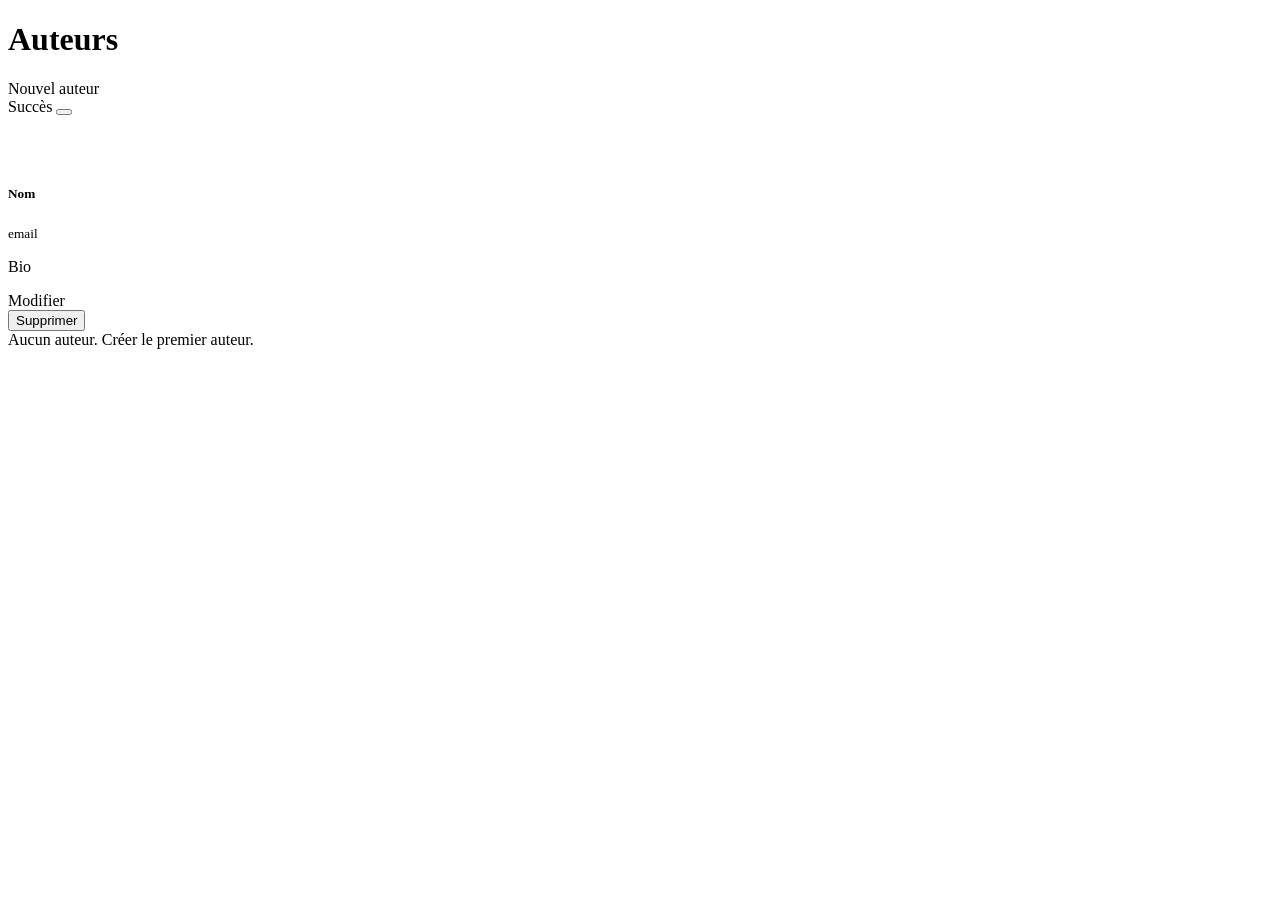
<file: src/main/resources/templates/backoffice/authors/list.html>
<!DOCTYPE html>
<html lang="fr" xmlns:th="http://www.thymeleaf.org">
<head th:replace="~{fragments/admin-layout :: head}"></head>
<body class="bg-light">
<div class="d-flex">
    <div th:replace="~{fragments/admin-layout :: sidebar}"></div>

    <main class="flex-grow-1 p-4">
        <div class="d-flex justify-content-between align-items-center mb-4">
            <h1 class="h3 mb-0 fw-bold">
                <i class="fas fa-users me-2 text-warning"></i>Auteurs
            </h1>
            <a th:href="@{/admin/auteurs/nouveau}" class="btn btn-warning">
                <i class="fas fa-plus me-1"></i>Nouvel auteur
            </a>
        </div>

        <div th:if="${success}" class="alert alert-success alert-dismissible fade show" role="alert">
            <i class="fas fa-check-circle me-2"></i><span th:text="${success}">Succès</span>
            <button type="button" class="btn-close" data-bs-dismiss="alert"></button>
        </div>

        <div class="row g-4">
            <div th:each="author : ${authors}" class="col-md-6 col-lg-4">
                <div class="card border-0 shadow-sm h-100">
                    <div class="card-body">
                        <div class="d-flex align-items-center mb-3">
                            <div class="rounded-circle bg-warning d-flex align-items-center justify-content-center me-3"
                                 style="width:48px;height:48px;flex-shrink:0;">
                                <i class="fas fa-user text-dark fs-5"></i>
                            </div>
                            <div>
                                <h5 class="mb-0 fw-bold" th:text="${author.name}">Nom</h5>
                                <small class="text-muted" th:text="${author.email}">email</small>
                            </div>
                        </div>
                        <p th:if="${author.bio != null}" class="text-muted small mb-3"
                           th:text="${author.bio}">Bio</p>
                        <div class="d-flex gap-2">
                            <a th:href="@{'/admin/auteurs/modifier/' + ${author.id}}"
                               class="btn btn-sm btn-outline-primary">
                                <i class="fas fa-edit me-1"></i>Modifier
                            </a>
                            <form th:action="@{'/admin/auteurs/supprimer/' + ${author.id}}"
                                  method="post" class="d-inline"
                                  onsubmit="return confirm('Supprimer cet auteur ?')">
                                <input type="hidden" th:name="${_csrf.parameterName}" th:value="${_csrf.token}"/>
                                <button type="submit" class="btn btn-sm btn-outline-danger">
                                    <i class="fas fa-trash me-1"></i>Supprimer
                                </button>
                            </form>
                        </div>
                    </div>
                </div>
            </div>
            <div th:if="${#lists.isEmpty(authors)}" class="col-12">
                <div class="alert alert-info">
                    <i class="fas fa-info-circle me-2"></i>Aucun auteur.
                    <a th:href="@{/admin/auteurs/nouveau}">Créer le premier auteur.</a>
                </div>
            </div>
        </div>
    </main>
</div>

<script src="https://cdn.jsdelivr.net/npm/bootstrap@5.3.2/dist/js/bootstrap.bundle.min.js"></script>
</body>
</html>
</file>
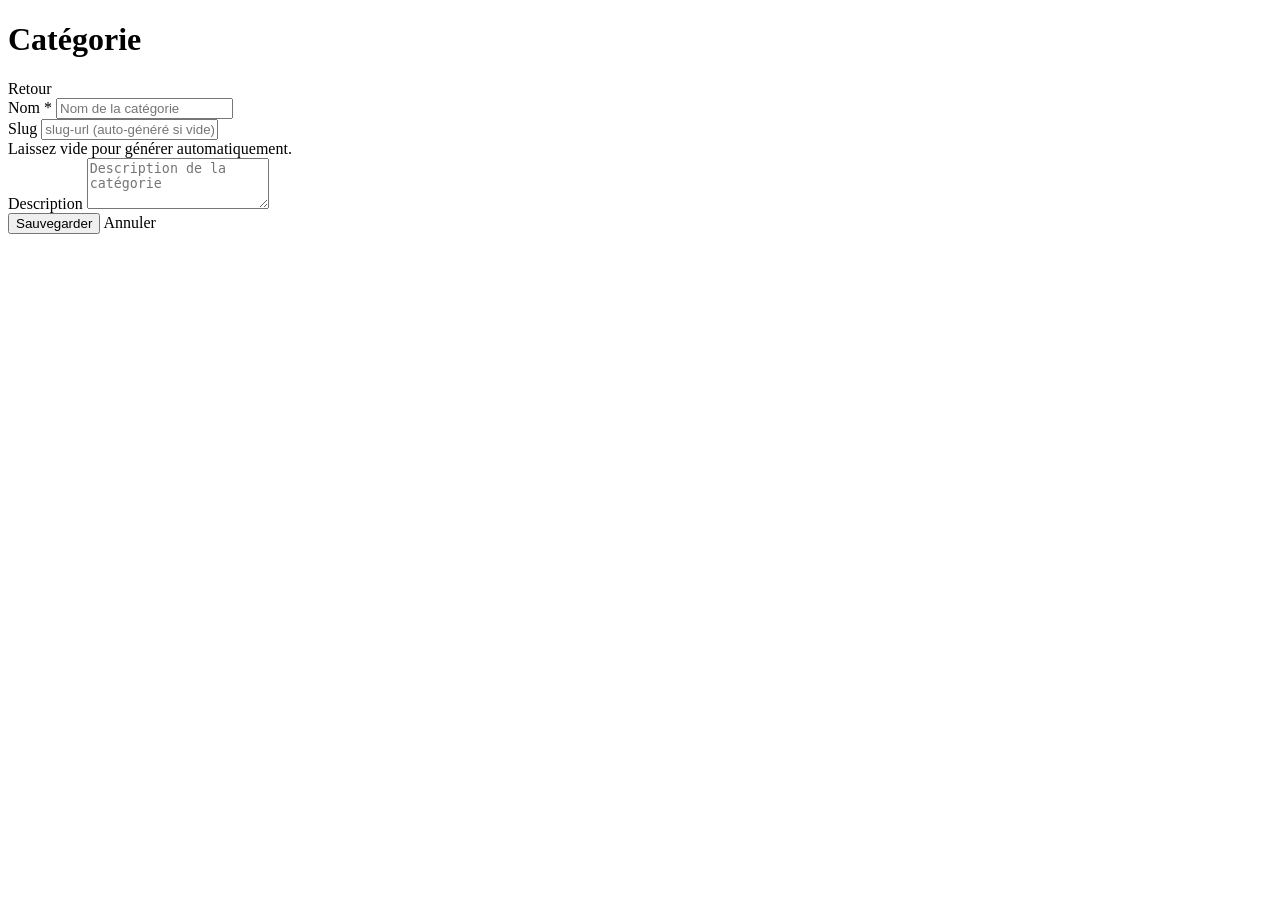
<file: src/main/resources/templates/backoffice/categories/form.html>
<!DOCTYPE html>
<html lang="fr" xmlns:th="http://www.thymeleaf.org">
<head th:replace="~{fragments/admin-layout :: head}"></head>
<body class="bg-light">
<div class="d-flex">
    <div th:replace="~{fragments/admin-layout :: sidebar}"></div>

    <main class="flex-grow-1 p-4">
        <div class="d-flex justify-content-between align-items-center mb-4">
            <h1 class="h3 mb-0 fw-bold">
                <i class="fas fa-folder me-2 text-warning"></i>
                <span th:text="${category.id == null} ? 'Nouvelle catégorie' : 'Modifier la catégorie'">Catégorie</span>
            </h1>
            <a th:href="@{/admin/categories}" class="btn btn-outline-dark">
                <i class="fas fa-arrow-left me-1"></i>Retour
            </a>
        </div>

        <div class="card border-0 shadow-sm" style="max-width:600px;">
            <div class="card-body">
                <form th:action="@{/admin/categories/sauvegarder}" method="post">
                    <input type="hidden" th:name="${_csrf.parameterName}" th:value="${_csrf.token}"/>
                    <input type="hidden" name="id" th:value="${category.id}"/>
                    <div class="mb-3">
                        <label for="name" class="form-label fw-semibold">
                            Nom <span class="text-danger">*</span>
                        </label>
                        <input type="text" class="form-control" id="name" name="name"
                               th:value="${category.name}" required maxlength="200"
                               placeholder="Nom de la catégorie"/>
                    </div>
                    <div class="mb-3">
                        <label for="slug" class="form-label fw-semibold">Slug</label>
                        <input type="text" class="form-control" id="slug" name="slug"
                               th:value="${category.slug}" maxlength="200"
                               placeholder="slug-url (auto-généré si vide)"/>
                        <div class="form-text">Laissez vide pour générer automatiquement.</div>
                    </div>
                    <div class="mb-4">
                        <label for="description" class="form-label fw-semibold">Description</label>
                        <textarea class="form-control" id="description" name="description"
                                  rows="3" maxlength="500" placeholder="Description de la catégorie"
                                  th:text="${category.description}"></textarea>
                    </div>
                    <div class="d-flex gap-2">
                        <button type="submit" class="btn btn-warning fw-bold">
                            <i class="fas fa-save me-2"></i>Sauvegarder
                        </button>
                        <a th:href="@{/admin/categories}" class="btn btn-outline-dark">
                            <i class="fas fa-times me-1"></i>Annuler
                        </a>
                    </div>
                </form>
            </div>
        </div>
    </main>
</div>

<script src="https://cdn.jsdelivr.net/npm/bootstrap@5.3.2/dist/js/bootstrap.bundle.min.js"></script>
</body>
</html>
</file>
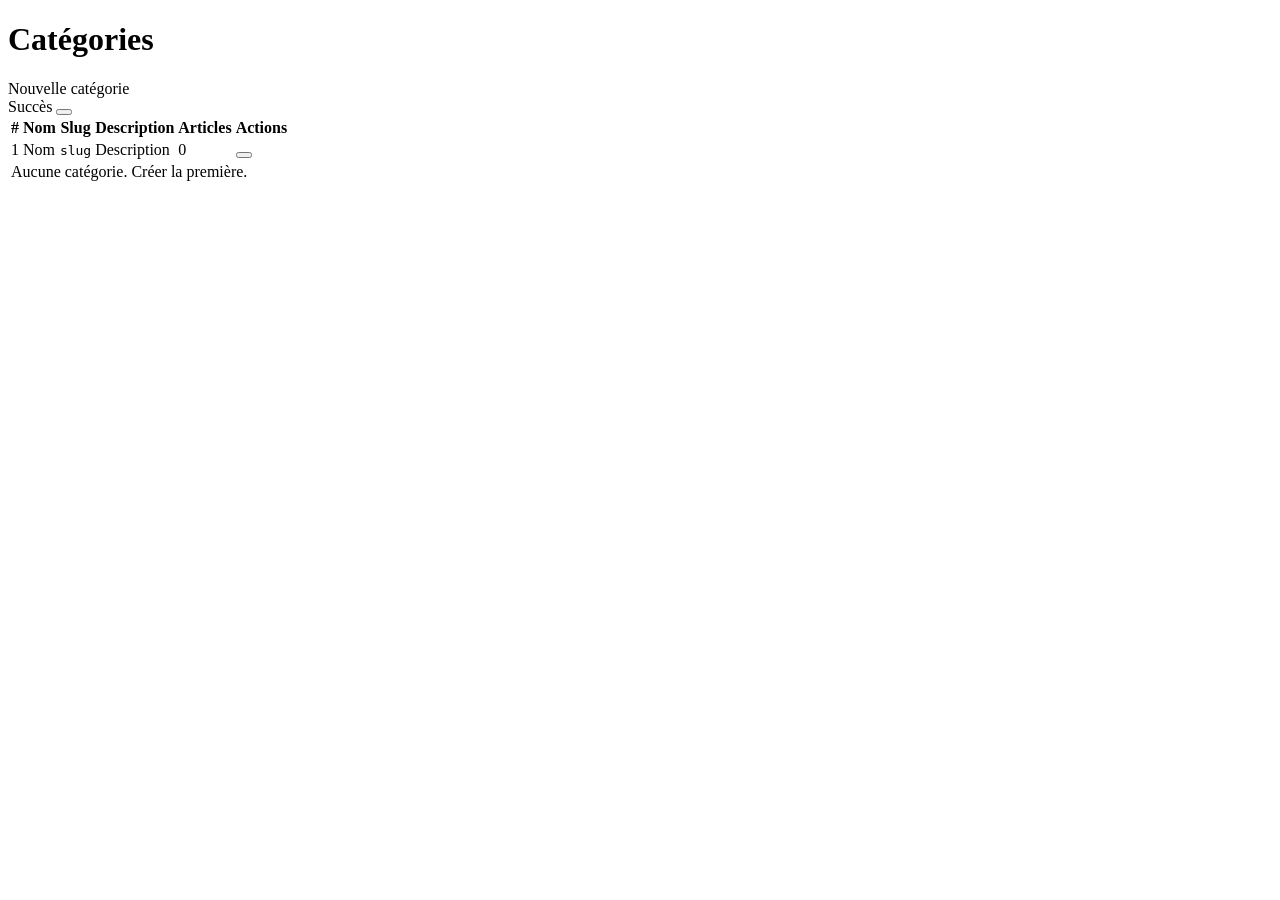
<file: src/main/resources/templates/backoffice/categories/list.html>
<!DOCTYPE html>
<html lang="fr" xmlns:th="http://www.thymeleaf.org">
<head th:replace="~{fragments/admin-layout :: head}"></head>
<body class="bg-light">
<div class="d-flex">
    <div th:replace="~{fragments/admin-layout :: sidebar}"></div>

    <main class="flex-grow-1 p-4">
        <div class="d-flex justify-content-between align-items-center mb-4">
            <h1 class="h3 mb-0 fw-bold">
                <i class="fas fa-folder me-2 text-warning"></i>Catégories
            </h1>
            <a th:href="@{/admin/categories/nouvelle}" class="btn btn-warning">
                <i class="fas fa-plus me-1"></i>Nouvelle catégorie
            </a>
        </div>

        <div th:if="${success}" class="alert alert-success alert-dismissible fade show" role="alert">
            <i class="fas fa-check-circle me-2"></i><span th:text="${success}">Succès</span>
            <button type="button" class="btn-close" data-bs-dismiss="alert"></button>
        </div>

        <div class="card border-0 shadow-sm">
            <div class="card-body p-0">
                <table class="table table-hover mb-0 align-middle">
                    <thead class="table-dark">
                        <tr>
                            <th>#</th>
                            <th>Nom</th>
                            <th>Slug</th>
                            <th>Description</th>
                            <th>Articles</th>
                            <th>Actions</th>
                        </tr>
                    </thead>
                    <tbody>
                        <tr th:each="cat : ${categories}">
                            <td class="text-muted small" th:text="${cat.id}">1</td>
                            <td class="fw-semibold" th:text="${cat.name}">Nom</td>
                            <td><code th:text="${cat.slug}">slug</code></td>
                            <td class="small text-muted"
                                th:text="${cat.description != null ? cat.description : '—'}">Description</td>
                            <td><span class="badge bg-secondary" th:text="${cat.articleCount}">0</span></td>
                            <td>
                                <div class="btn-group" role="group">
                                    <a th:href="@{'/admin/categories/modifier/' + ${cat.id}}"
                                       class="btn btn-sm btn-outline-primary">
                                        <i class="fas fa-edit"></i>
                                    </a>
                                    <a th:href="@{'/categorie/' + ${cat.slug}}"
                                       target="_blank" class="btn btn-sm btn-outline-secondary">
                                        <i class="fas fa-eye"></i>
                                    </a>
                                    <form th:action="@{'/admin/categories/supprimer/' + ${cat.id}}"
                                          method="post" class="d-inline"
                                          onsubmit="return confirm('Supprimer cette catégorie ?')">
                                        <input type="hidden" th:name="${_csrf.parameterName}" th:value="${_csrf.token}"/>
                                        <button type="submit" class="btn btn-sm btn-outline-danger">
                                            <i class="fas fa-trash"></i>
                                        </button>
                                    </form>
                                </div>
                            </td>
                        </tr>
                        <tr th:if="${#lists.isEmpty(categories)}">
                            <td colspan="6" class="text-center text-muted py-4">
                                <i class="fas fa-info-circle me-2"></i>Aucune catégorie.
                                <a th:href="@{/admin/categories/nouvelle}">Créer la première.</a>
                            </td>
                        </tr>
                    </tbody>
                </table>
            </div>
        </div>
    </main>
</div>

<script src="https://cdn.jsdelivr.net/npm/bootstrap@5.3.2/dist/js/bootstrap.bundle.min.js"></script>
</body>
</html>
</file>
